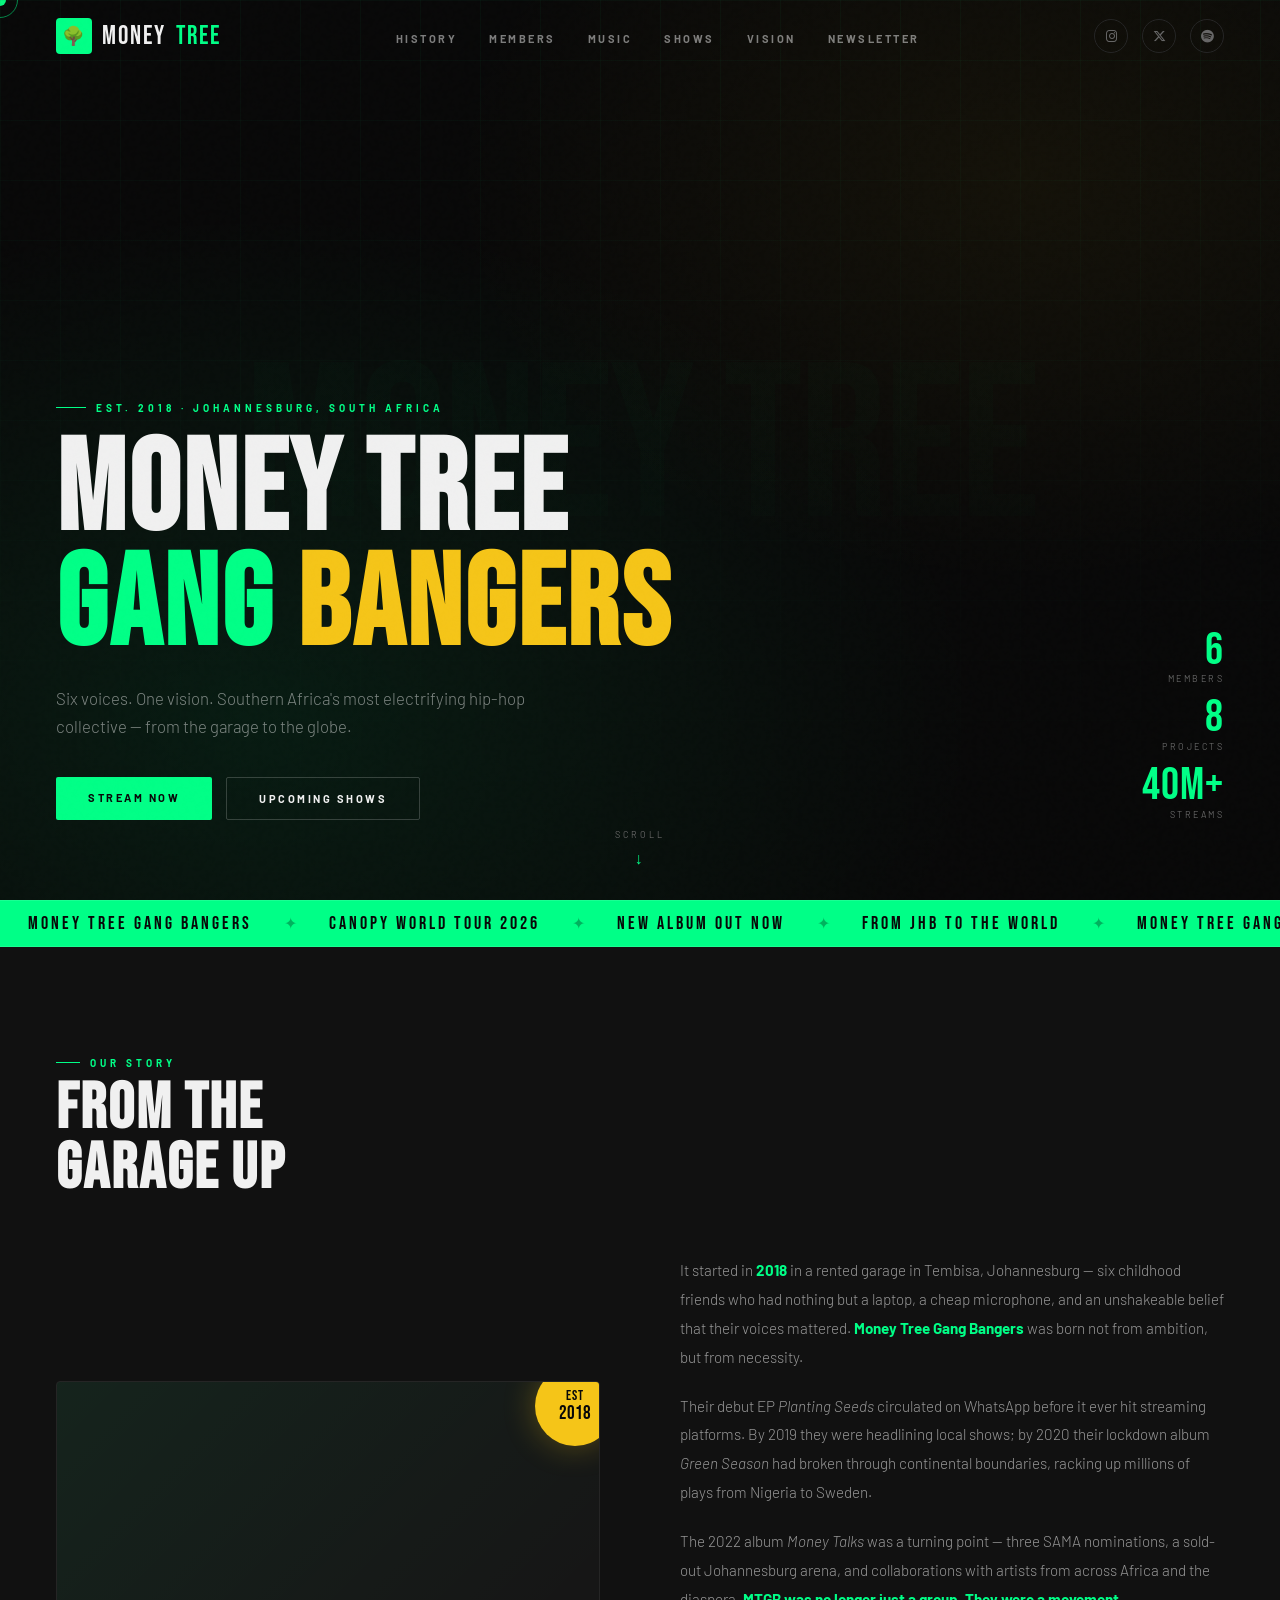
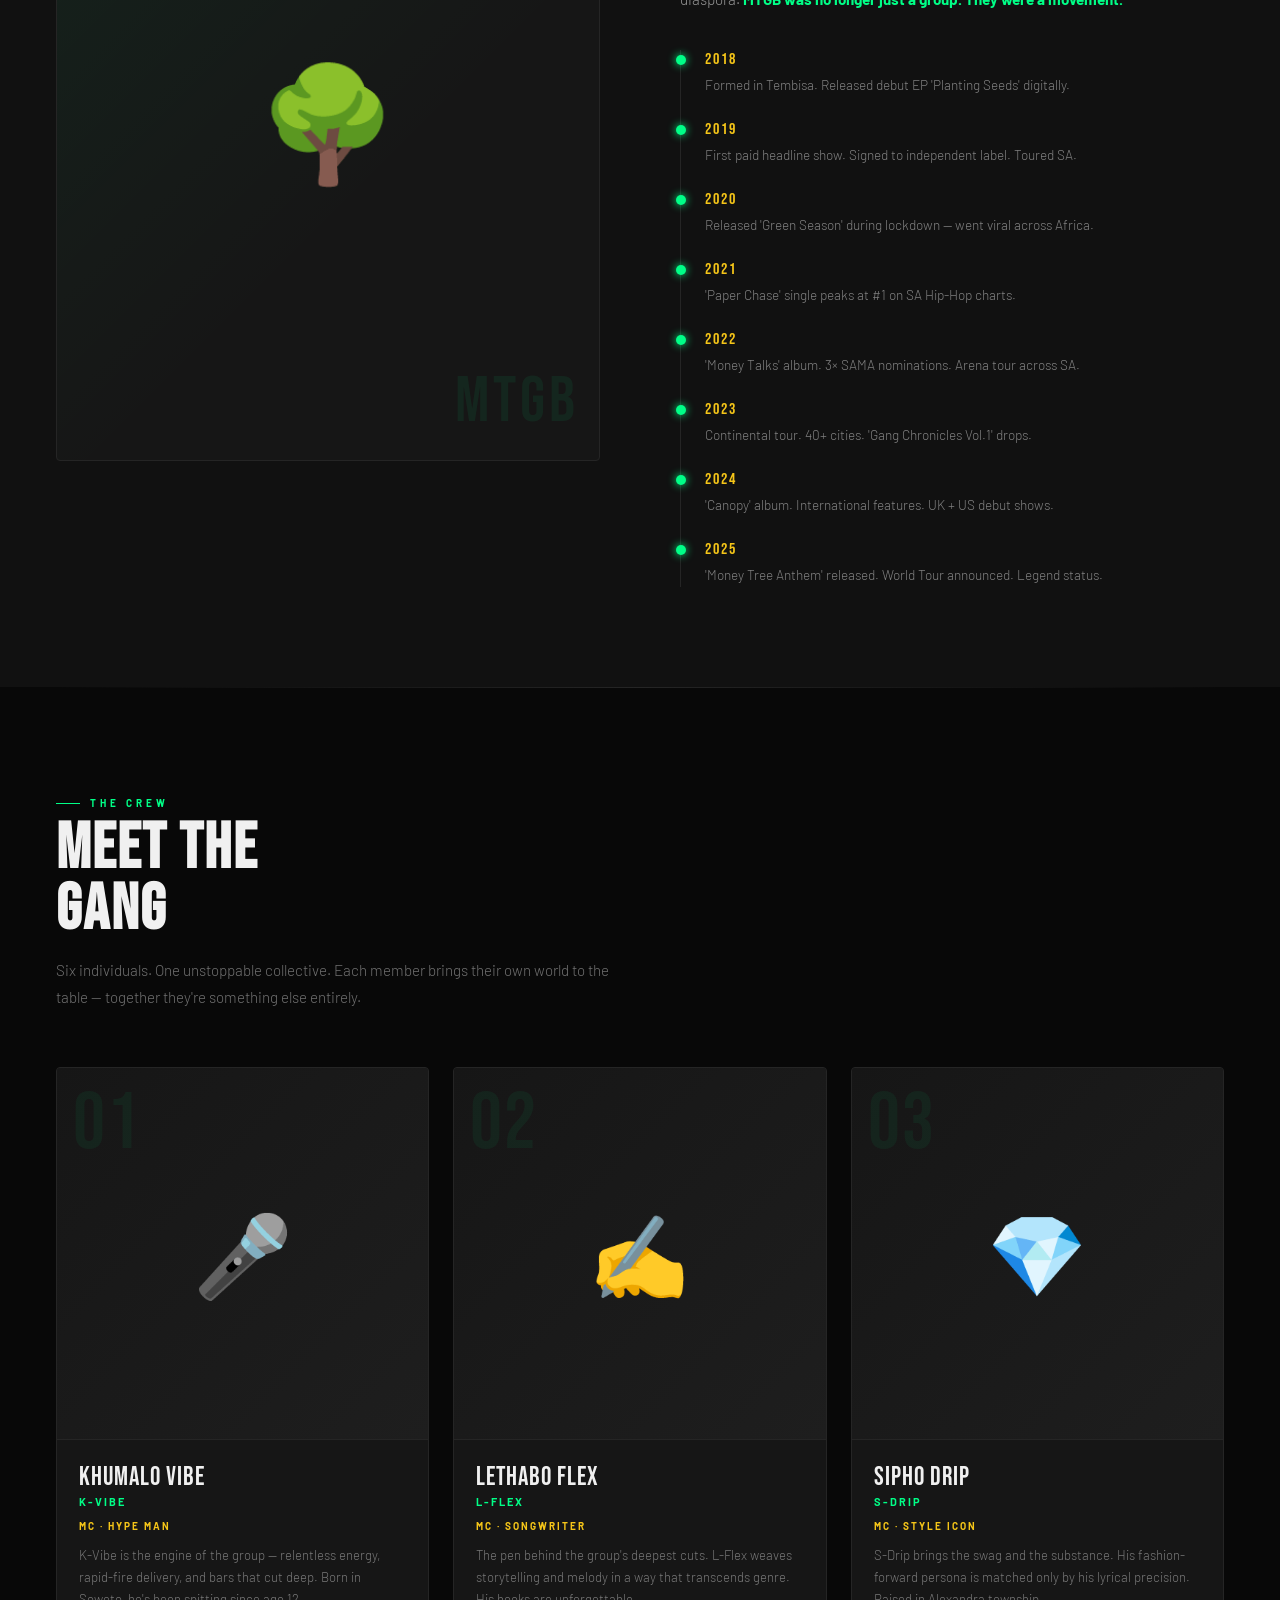
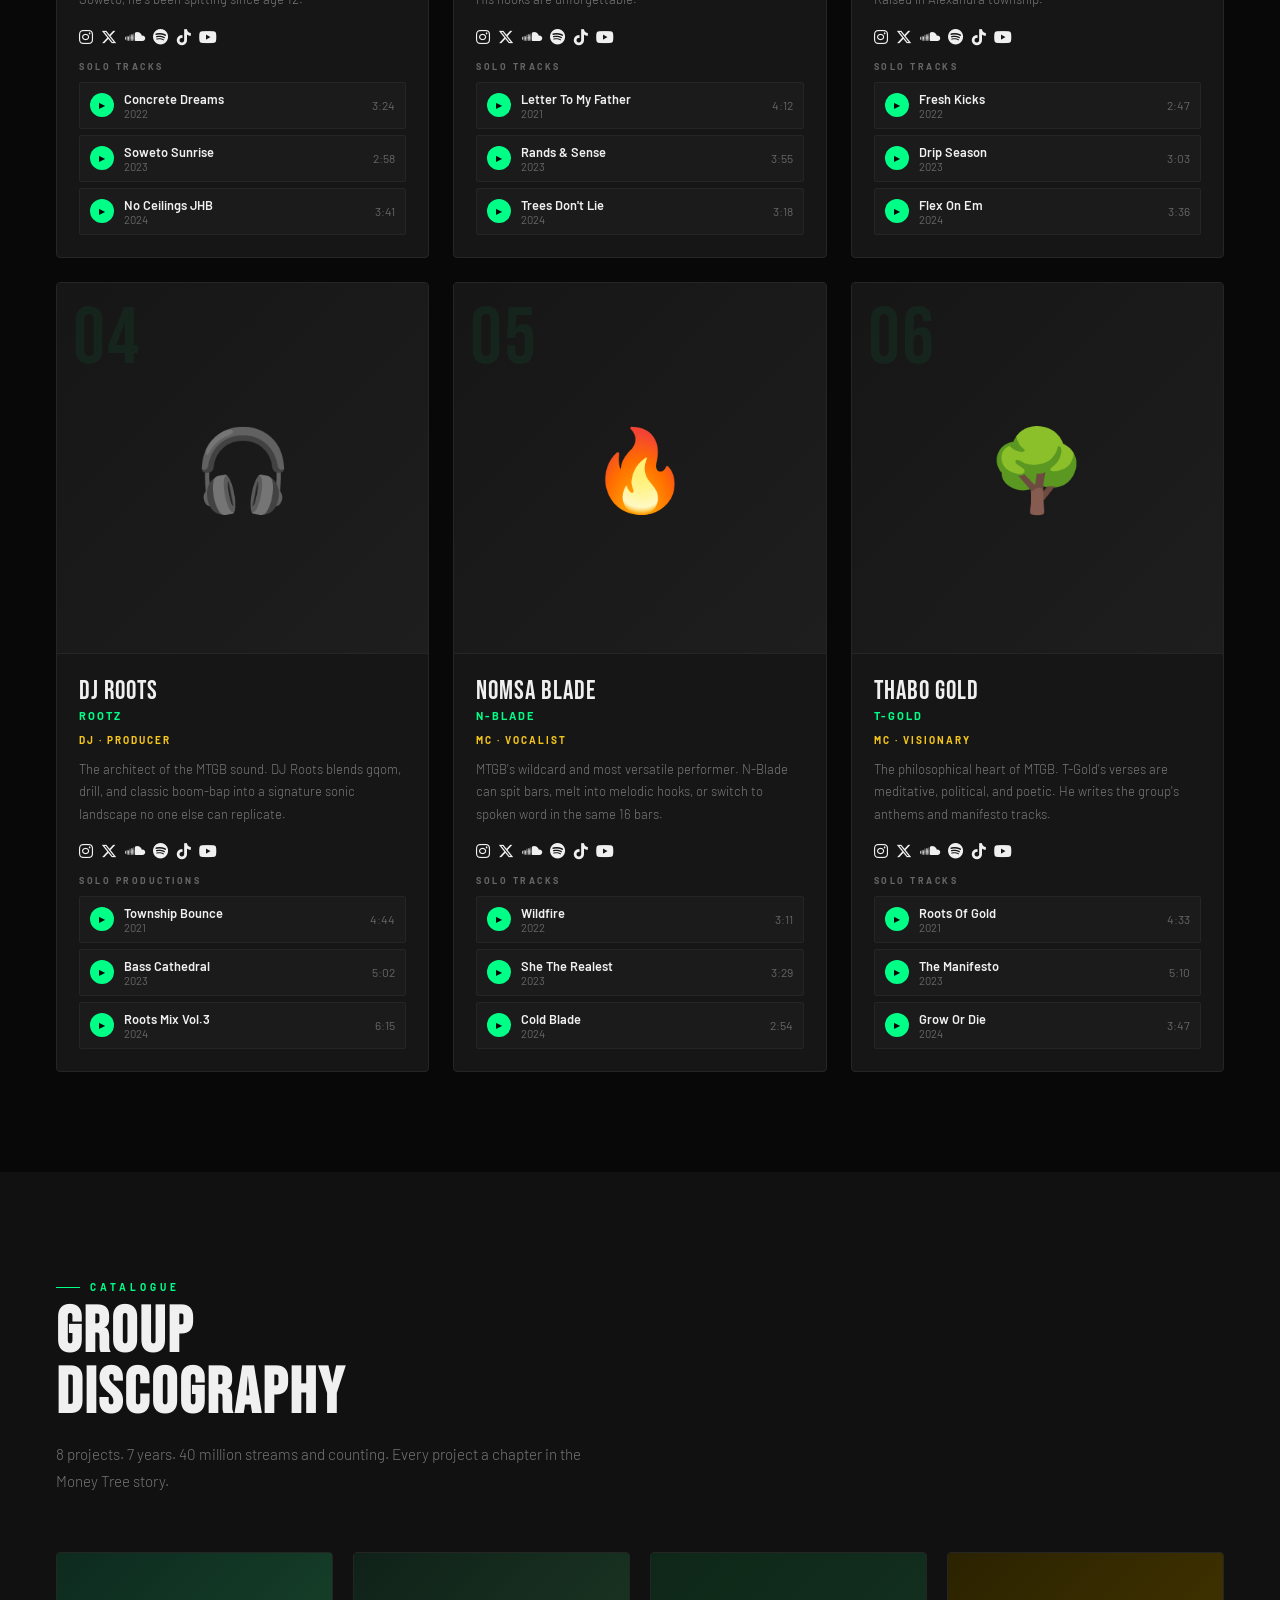
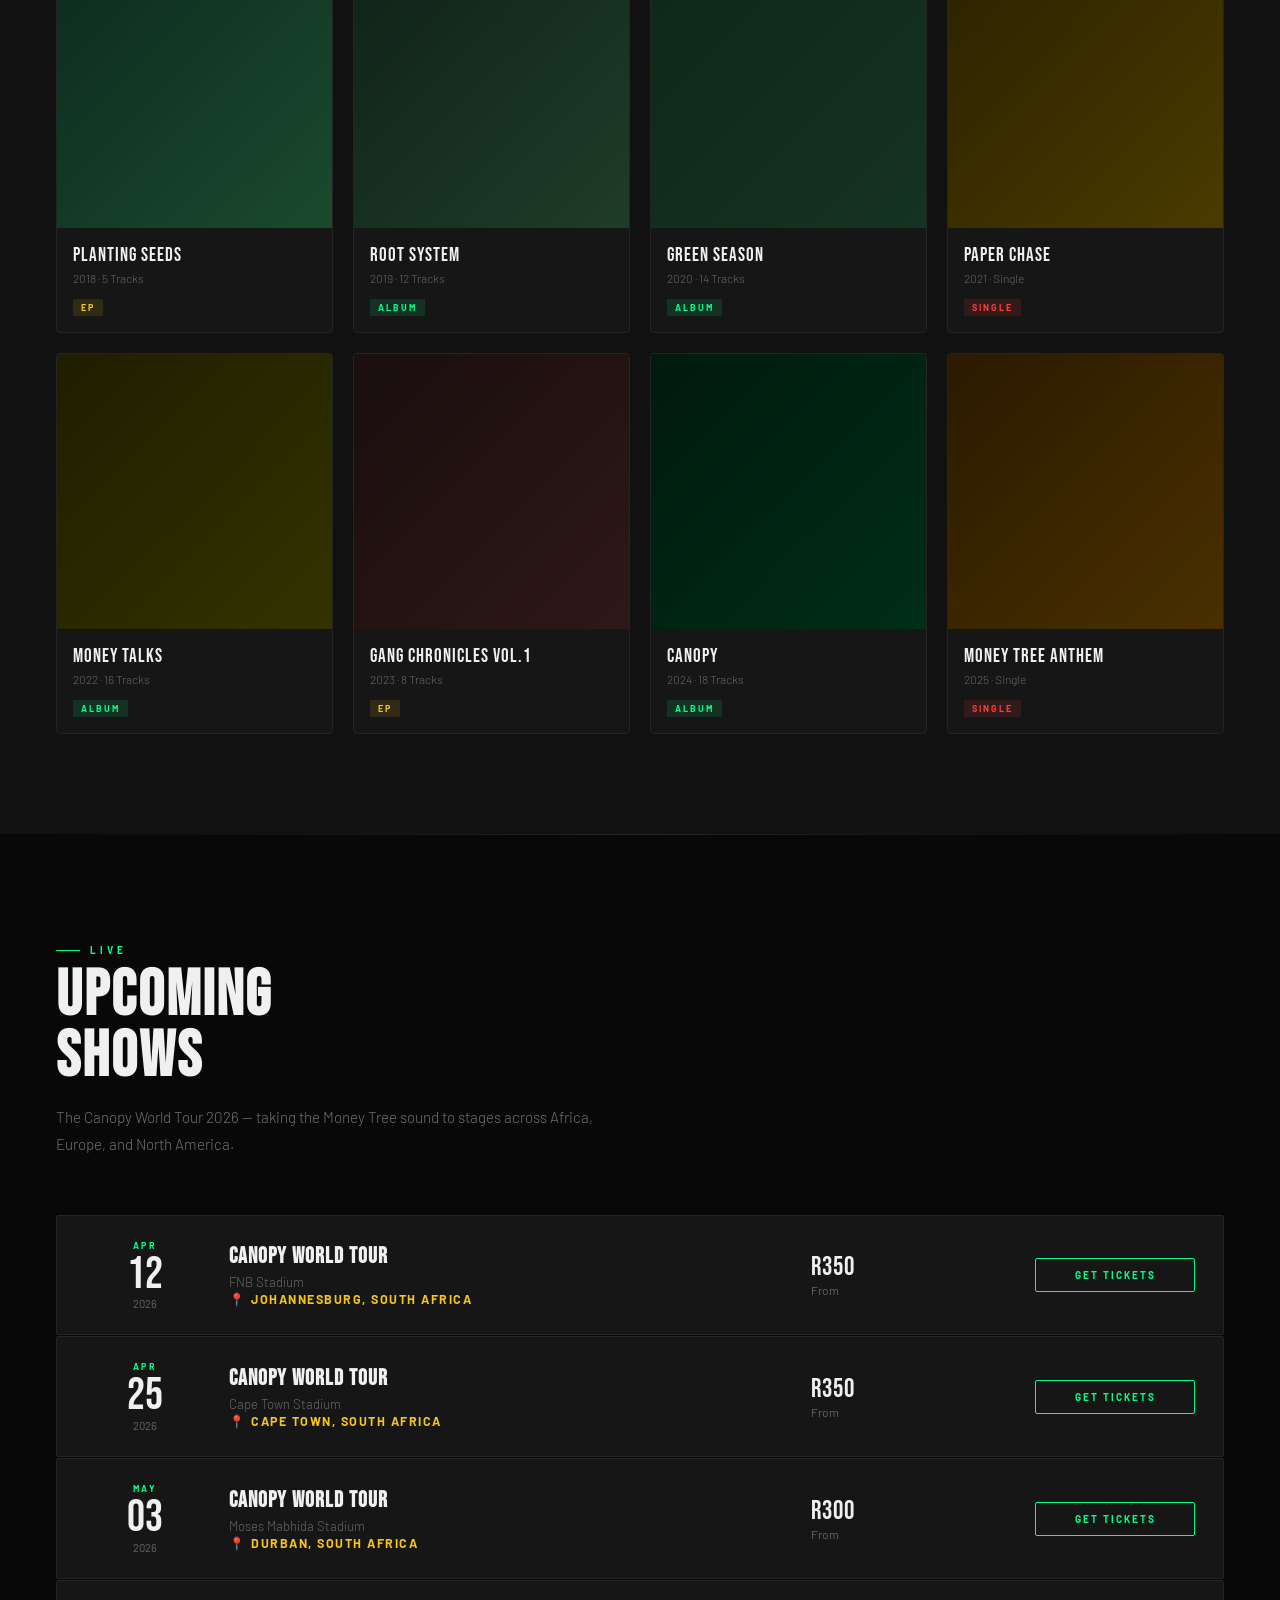
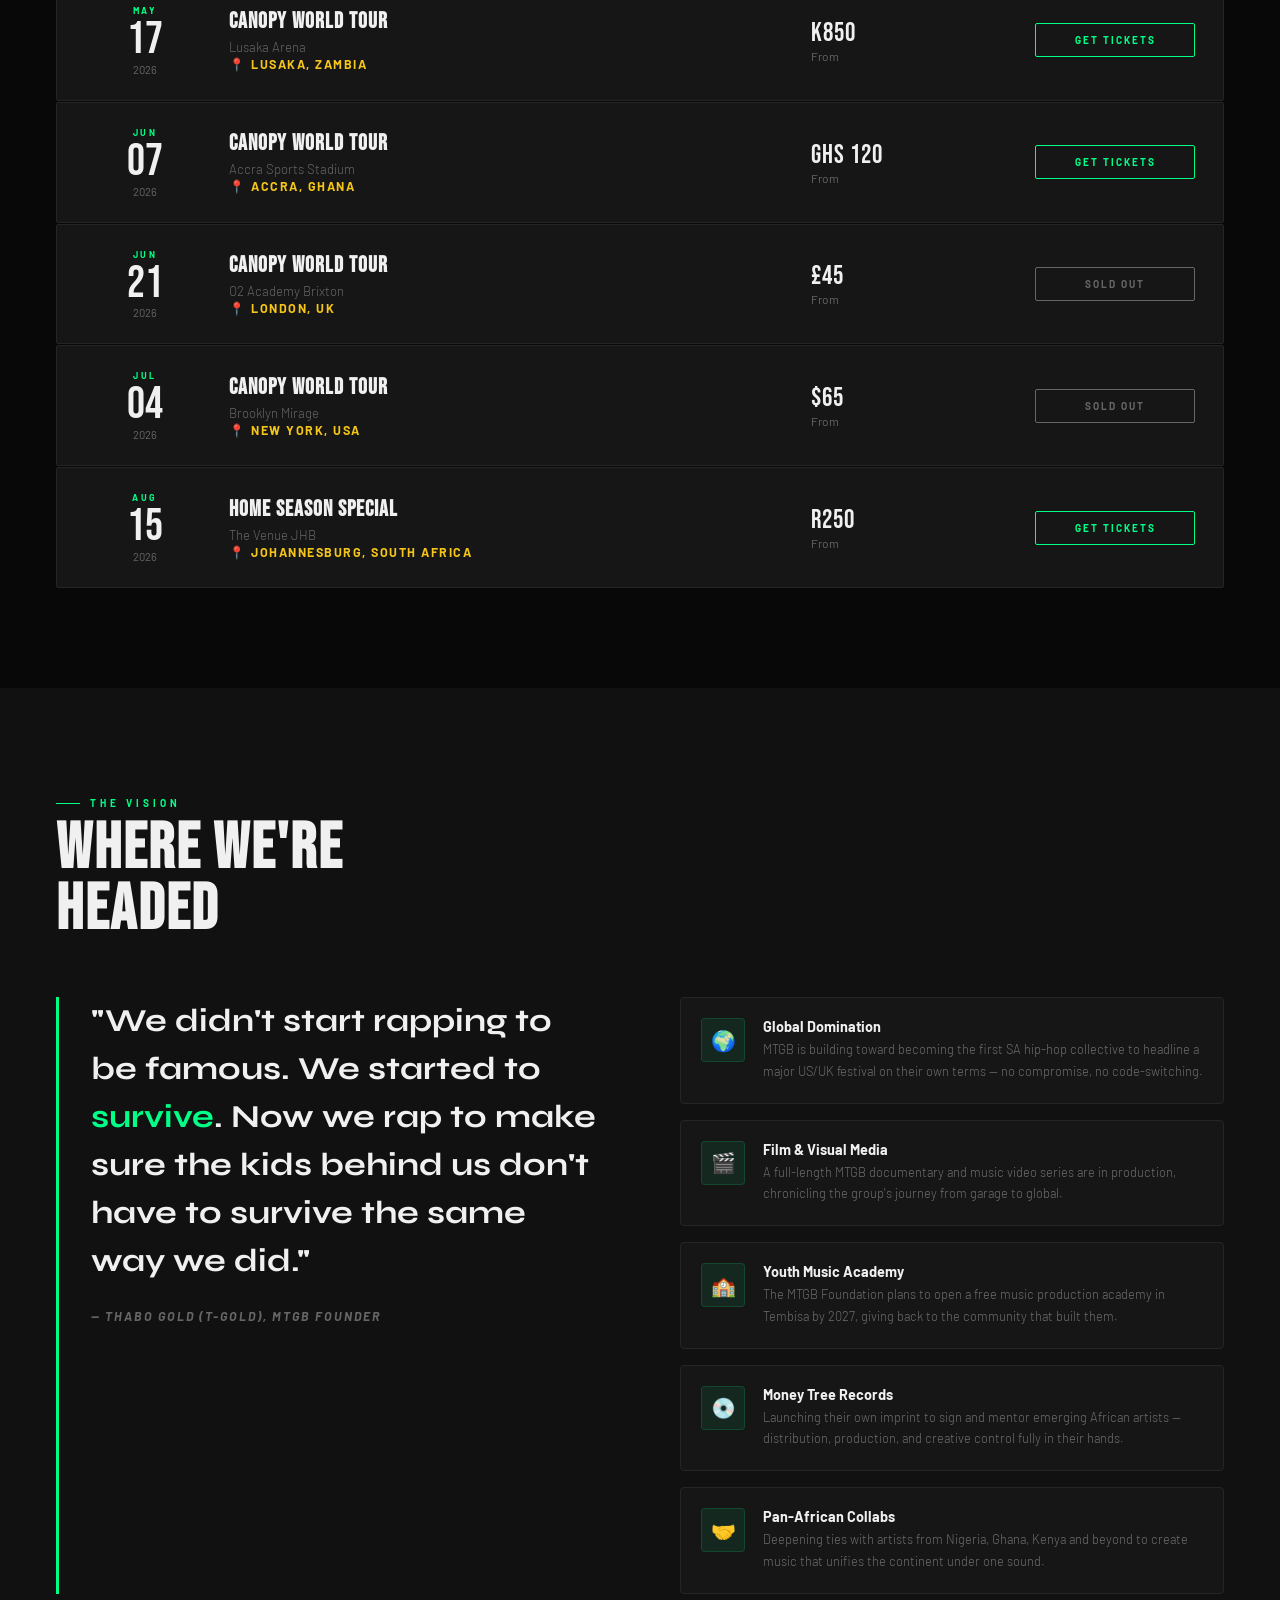
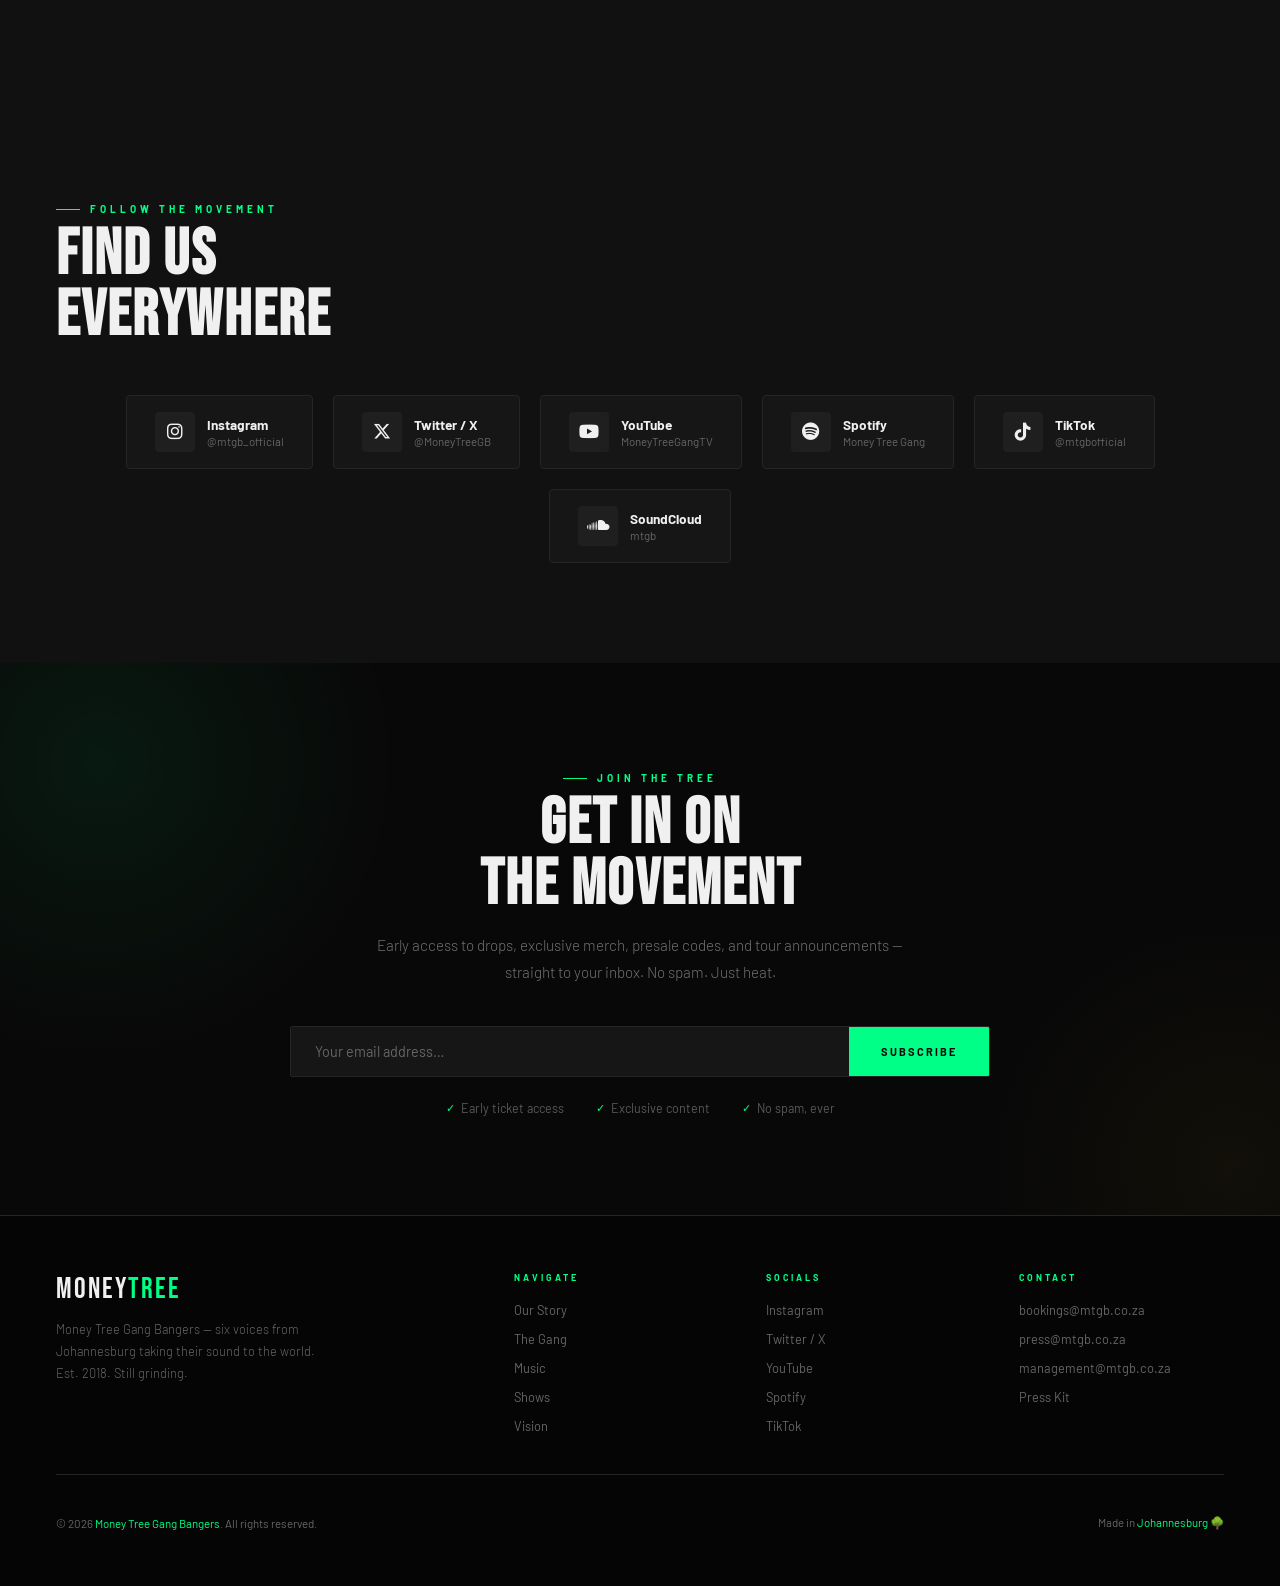
<file: index.html>
<!DOCTYPE html>
<html lang="en">
<head>
<meta charset="UTF-8">
<meta name="viewport" content="width=device-width, initial-scale=1.0">
<title>Money Tree Gang Bangers | Official Site</title>
<meta name="description" content="Money Tree Gang Bangers — Johannesburg's most electrifying hip-hop collective. Music, tours, history and more.">
<link rel="stylesheet" href="https://cdnjs.cloudflare.com/ajax/libs/font-awesome/6.5.0/css/all.min.css">  
<link rel="stylesheet" href="style.css">
</head>
<body>

<!-- CURSOR -->
<div class="cursor"></div>
<div class="cursor-ring"></div>

<!-- ══ NAVBAR ══════════════════════════════════════════════════════════ -->
<nav id="navbar">
  <a href="#hero" class="nav-logo">
    <div class="logo-icon">🌳</div>
    Money<span>Tree</span>
  </a>
  <ul class="nav-links">
    <li><a href="#history">History</a></li>
    <li><a href="#members">Members</a></li>
    <li><a href="#discography">Music</a></li>
    <li><a href="#concerts">Shows</a></li>
    <li><a href="#ambitions">Vision</a></li>
    <li><a href="#newsletter">Newsletter</a></li>
  </ul>
  <div class="nav-socials">
  <a href="#" title="Instagram"><i class="fab fa-instagram"></i></a>
<a href="#" title="Twitter"><i class="fab fa-x-twitter"></i></a>
<a href="#" title="Spotify"><i class="fab fa-spotify"></i></a> 
  </div>
</nav>

<!-- ══ HERO ═══════════════════════════════════════════════════════════ -->
<section id="hero">
  <div class="hero-grid-lines"></div>
  <div class="hero-bg-text">MONEY TREE</div>
  <div class="hero-bg"></div>

  <div class="hero-content">
    <div class="hero-tag">Est. 2018 · Johannesburg, South Africa</div>
    <h1 class="hero-title">
      Money Tree<br>
      <span class="green">Gang</span>
      <span class="gold">Bangers</span>
    </h1>
    <p class="hero-sub">Six voices. One vision. Southern Africa's most electrifying hip-hop collective — from the garage to the globe.</p>
    <div class="hero-btns">
      <a href="#discography" class="btn-primary">Stream Now</a>
      <a href="#concerts"    class="btn-secondary">Upcoming Shows</a>
    </div>
  </div>

  <div class="hero-stats">
    <div>
      <div class="stat-num">6</div>
      <div class="stat-lbl">Members</div>
    </div>
    <div>
      <div class="stat-num">8</div>
      <div class="stat-lbl">Projects</div>
    </div>
    <div>
      <div class="stat-num">40M+</div>
      <div class="stat-lbl">Streams</div>
    </div>
  </div>

  <div class="hero-scroll">Scroll</div>
</section>

<!-- TICKER -->
<div class="ticker-wrap">
  <div class="ticker-track">
    <span class="ticker-item">MONEY TREE GANG BANGERS</span><span class="ticker-dot">✦</span>
    <span class="ticker-item">CANOPY WORLD TOUR 2026</span><span class="ticker-dot">✦</span>
    <span class="ticker-item">NEW ALBUM OUT NOW</span><span class="ticker-dot">✦</span>
    <span class="ticker-item">FROM JHB TO THE WORLD</span><span class="ticker-dot">✦</span>
    <span class="ticker-item">MONEY TREE GANG BANGERS</span><span class="ticker-dot">✦</span>
    <span class="ticker-item">40 MILLION STREAMS</span><span class="ticker-dot">✦</span>
    <span class="ticker-item">SIGN THE NEWSLETTER</span><span class="ticker-dot">✦</span>
    <span class="ticker-item">MTGB FOREVER</span><span class="ticker-dot">✦</span>
  </div>
</div>

<!-- ══ HISTORY ═════════════════════════════════════════════════════════ -->
<section id="history">
  <div class="section-tag reveal">Our Story</div>
  <h2 class="section-title reveal">From the<br>Garage Up</h2>

  <div class="history-grid">
    <div class="history-visual reveal">
      <div class="history-frame">
        <span style="font-size:7rem; position:relative; z-index:1;">🌳</span>
        <div class="history-badge">
          <div>EST</div>
          <div style="font-size:1.2rem; letter-spacing:0;">2018</div>
        </div>
      </div>
    </div>

    <div class="history-text">
      <p>It started in <strong>2018</strong> in a rented garage in Tembisa, Johannesburg — six childhood friends who had nothing but a laptop, a cheap microphone, and an unshakeable belief that their voices mattered. <strong>Money Tree Gang Bangers</strong> was born not from ambition, but from necessity.</p>
      <p>Their debut EP <em>Planting Seeds</em> circulated on WhatsApp before it ever hit streaming platforms. By 2019 they were headlining local shows; by 2020 their lockdown album <em>Green Season</em> had broken through continental boundaries, racking up millions of plays from Nigeria to Sweden.</p>
      <p>The 2022 album <em>Money Talks</em> was a turning point — three SAMA nominations, a sold-out Johannesburg arena, and collaborations with artists from across Africa and the diaspora. <strong>MTGB was no longer just a group. They were a movement.</strong></p>

      <div class="timeline reveal">
        <div class="tl-item">
          <div class="tl-year">2018</div>
          <div class="tl-text">Formed in Tembisa. Released debut EP 'Planting Seeds' digitally.</div>
        </div>
        <div class="tl-item">
          <div class="tl-year">2019</div>
          <div class="tl-text">First paid headline show. Signed to independent label. Toured SA.</div>
        </div>
        <div class="tl-item">
          <div class="tl-year">2020</div>
          <div class="tl-text">Released 'Green Season' during lockdown — went viral across Africa.</div>
        </div>
        <div class="tl-item">
          <div class="tl-year">2021</div>
          <div class="tl-text">'Paper Chase' single peaks at #1 on SA Hip-Hop charts.</div>
        </div>
        <div class="tl-item">
          <div class="tl-year">2022</div>
          <div class="tl-text">'Money Talks' album. 3× SAMA nominations. Arena tour across SA.</div>
        </div>
        <div class="tl-item">
          <div class="tl-year">2023</div>
          <div class="tl-text">Continental tour. 40+ cities. 'Gang Chronicles Vol.1' drops.</div>
        </div>
        <div class="tl-item">
          <div class="tl-year">2024</div>
          <div class="tl-text">'Canopy' album. International features. UK + US debut shows.</div>
        </div>
        <div class="tl-item">
          <div class="tl-year">2025</div>
          <div class="tl-text">'Money Tree Anthem' released. World Tour announced. Legend status.</div>
        </div>
      </div>
    </div>
  </div>
</section>

<div class="divider"></div>

<!-- ══ MEMBERS ════════════════════════════════════════════════════════ -->
<section id="members">
  <div class="section-tag reveal">The Crew</div>
  <h2 class="section-title reveal">Meet The<br>Gang</h2>
  <p class="section-sub reveal">Six individuals. One unstoppable collective. Each member brings their own world to the table — together they're something else entirely.</p>

  <div class="members-grid">

    <!-- K-Vibe -->
    <div class="member-card reveal">
      <div class="member-avatar">
        <span class="member-number">01</span>
        <span class="member-emoji">🎤</span>
      </div>
      <div class="member-info">
        <div class="member-name">Khumalo Vibe</div>
        <div class="member-alias">K-Vibe</div>
        <div class="member-role">MC · Hype Man</div>
        <p class="member-bio">K-Vibe is the engine of the group — relentless energy, rapid-fire delivery, and bars that cut deep. Born in Soweto, he's been spitting since age 12.</p>
        <div class="member-socials">
         <i class="fab fa-instagram"></i>
<i class="fab fa-x-twitter"></i>
<i class="fab fa-soundcloud"></i>
<i class="fab fa-spotify"></i>
<i class="fab fa-tiktok"></i>
<i class="fab fa-youtube"></i>
        </div>
        <div class="member-discog-title">Solo Tracks</div>
        <div class="member-tracks">
          <div class="track-item">
            <div class="track-play">▶</div>
            <div class="track-info">
              <div class="track-name">Concrete Dreams</div>
              <div class="track-year">2022</div>
            </div>
            <div class="track-dur">3:24</div>
          </div>
          <div class="track-item">
            <div class="track-play">▶</div>
            <div class="track-info">
              <div class="track-name">Soweto Sunrise</div>
              <div class="track-year">2023</div>
            </div>
            <div class="track-dur">2:58</div>
          </div>
          <div class="track-item">
            <div class="track-play">▶</div>
            <div class="track-info">
              <div class="track-name">No Ceilings JHB</div>
              <div class="track-year">2024</div>
            </div>
            <div class="track-dur">3:41</div>
          </div>
        </div>
      </div>
    </div>

    <!-- L-Flex -->
    <div class="member-card reveal">
      <div class="member-avatar">
        <span class="member-number">02</span>
        <span class="member-emoji">✍️</span>
      </div>
      <div class="member-info">
        <div class="member-name">Lethabo Flex</div>
        <div class="member-alias">L-Flex</div>
        <div class="member-role">MC · Songwriter</div>
        <p class="member-bio">The pen behind the group's deepest cuts. L-Flex weaves storytelling and melody in a way that transcends genre. His hooks are unforgettable.</p>
        <div class="member-socials">
          <i class="fab fa-instagram"></i>
<i class="fab fa-x-twitter"></i>
<i class="fab fa-soundcloud"></i>
<i class="fab fa-spotify"></i>
<i class="fab fa-tiktok"></i>
<i class="fab fa-youtube"></i>
        </div>
        <div class="member-discog-title">Solo Tracks</div>
        <div class="member-tracks">
          <div class="track-item">
            <div class="track-play">▶</div>
            <div class="track-info">
              <div class="track-name">Letter To My Father</div>
              <div class="track-year">2021</div>
            </div>
            <div class="track-dur">4:12</div>
          </div>
          <div class="track-item">
            <div class="track-play">▶</div>
            <div class="track-info">
              <div class="track-name">Rands & Sense</div>
              <div class="track-year">2023</div>
            </div>
            <div class="track-dur">3:55</div>
          </div>
          <div class="track-item">
            <div class="track-play">▶</div>
            <div class="track-info">
              <div class="track-name">Trees Don't Lie</div>
              <div class="track-year">2024</div>
            </div>
            <div class="track-dur">3:18</div>
          </div>
        </div>
      </div>
    </div>

    <!-- S-Drip -->
    <div class="member-card reveal">
      <div class="member-avatar">
        <span class="member-number">03</span>
        <span class="member-emoji">💎</span>
      </div>
      <div class="member-info">
        <div class="member-name">Sipho Drip</div>
        <div class="member-alias">S-Drip</div>
        <div class="member-role">MC · Style Icon</div>
        <p class="member-bio">S-Drip brings the swag and the substance. His fashion-forward persona is matched only by his lyrical precision. Raised in Alexandra township.</p>
        <div class="member-socials">
         <i class="fab fa-instagram"></i>
<i class="fab fa-x-twitter"></i>
<i class="fab fa-soundcloud"></i>
<i class="fab fa-spotify"></i>
<i class="fab fa-tiktok"></i>
<i class="fab fa-youtube"></i>
        </div>
        <div class="member-discog-title">Solo Tracks</div>
        <div class="member-tracks">
          <div class="track-item">
            <div class="track-play">▶</div>
            <div class="track-info">
              <div class="track-name">Fresh Kicks</div>
              <div class="track-year">2022</div>
            </div>
            <div class="track-dur">2:47</div>
          </div>
          <div class="track-item">
            <div class="track-play">▶</div>
            <div class="track-info">
              <div class="track-name">Drip Season</div>
              <div class="track-year">2023</div>
            </div>
            <div class="track-dur">3:03</div>
          </div>
          <div class="track-item">
            <div class="track-play">▶</div>
            <div class="track-info">
              <div class="track-name">Flex On Em</div>
              <div class="track-year">2024</div>
            </div>
            <div class="track-dur">3:36</div>
          </div>
        </div>
      </div>
    </div>

    <!-- DJ Roots -->
    <div class="member-card reveal">
      <div class="member-avatar">
        <span class="member-number">04</span>
        <span class="member-emoji">🎧</span>
      </div>
      <div class="member-info">
        <div class="member-name">DJ Roots</div>
        <div class="member-alias">Rootz</div>
        <div class="member-role">DJ · Producer</div>
        <p class="member-bio">The architect of the MTGB sound. DJ Roots blends gqom, drill, and classic boom-bap into a signature sonic landscape no one else can replicate.</p>
        <div class="member-socials">
         <i class="fab fa-instagram"></i>
<i class="fab fa-x-twitter"></i>
<i class="fab fa-soundcloud"></i>
<i class="fab fa-spotify"></i>
<i class="fab fa-tiktok"></i>
<i class="fab fa-youtube"></i>
        </div>
        <div class="member-discog-title">Solo Productions</div>
        <div class="member-tracks">
          <div class="track-item">
            <div class="track-play">▶</div>
            <div class="track-info">
              <div class="track-name">Township Bounce</div>
              <div class="track-year">2021</div>
            </div>
            <div class="track-dur">4:44</div>
          </div>
          <div class="track-item">
            <div class="track-play">▶</div>
            <div class="track-info">
              <div class="track-name">Bass Cathedral</div>
              <div class="track-year">2023</div>
            </div>
            <div class="track-dur">5:02</div>
          </div>
          <div class="track-item">
            <div class="track-play">▶</div>
            <div class="track-info">
              <div class="track-name">Roots Mix Vol.3</div>
              <div class="track-year">2024</div>
            </div>
            <div class="track-dur">6:15</div>
          </div>
        </div>
      </div>
    </div>

    <!-- N-Blade -->
    <div class="member-card reveal">
      <div class="member-avatar">
        <span class="member-number">05</span>
        <span class="member-emoji">🔥</span>
      </div>
      <div class="member-info">
        <div class="member-name">Nomsa Blade</div>
        <div class="member-alias">N-Blade</div>
        <div class="member-role">MC · Vocalist</div>
        <p class="member-bio">MTGB's wildcard and most versatile performer. N-Blade can spit bars, melt into melodic hooks, or switch to spoken word in the same 16 bars.</p>
        <div class="member-socials">
          <i class="fab fa-instagram"></i>
<i class="fab fa-x-twitter"></i>
<i class="fab fa-soundcloud"></i>
<i class="fab fa-spotify"></i>
<i class="fab fa-tiktok"></i>
<i class="fab fa-youtube"></i>
        </div>
        <div class="member-discog-title">Solo Tracks</div>
        <div class="member-tracks">
          <div class="track-item">
            <div class="track-play">▶</div>
            <div class="track-info">
              <div class="track-name">Wildfire</div>
              <div class="track-year">2022</div>
            </div>
            <div class="track-dur">3:11</div>
          </div>
          <div class="track-item">
            <div class="track-play">▶</div>
            <div class="track-info">
              <div class="track-name">She The Realest</div>
              <div class="track-year">2023</div>
            </div>
            <div class="track-dur">3:29</div>
          </div>
          <div class="track-item">
            <div class="track-play">▶</div>
            <div class="track-info">
              <div class="track-name">Cold Blade</div>
              <div class="track-year">2024</div>
            </div>
            <div class="track-dur">2:54</div>
          </div>
        </div>
      </div>
    </div>

    <!-- T-Gold -->
    <div class="member-card reveal">
      <div class="member-avatar">
        <span class="member-number">06</span>
        <span class="member-emoji">🌳</span>
      </div>
      <div class="member-info">
        <div class="member-name">Thabo Gold</div>
        <div class="member-alias">T-Gold</div>
        <div class="member-role">MC · Visionary</div>
        <p class="member-bio">The philosophical heart of MTGB. T-Gold's verses are meditative, political, and poetic. He writes the group's anthems and manifesto tracks.</p>
        <div class="member-socials">
         <i class="fab fa-instagram"></i>
<i class="fab fa-x-twitter"></i>
<i class="fab fa-soundcloud"></i>
<i class="fab fa-spotify"></i>
<i class="fab fa-tiktok"></i>
<i class="fab fa-youtube"></i>
        </div>
        <div class="member-discog-title">Solo Tracks</div>
        <div class="member-tracks">
          <div class="track-item">
            <div class="track-play">▶</div>
            <div class="track-info">
              <div class="track-name">Roots Of Gold</div>
              <div class="track-year">2021</div>
            </div>
            <div class="track-dur">4:33</div>
          </div>
          <div class="track-item">
            <div class="track-play">▶</div>
            <div class="track-info">
              <div class="track-name">The Manifesto</div>
              <div class="track-year">2023</div>
            </div>
            <div class="track-dur">5:10</div>
          </div>
          <div class="track-item">
            <div class="track-play">▶</div>
            <div class="track-info">
              <div class="track-name">Grow Or Die</div>
              <div class="track-year">2024</div>
            </div>
            <div class="track-dur">3:47</div>
          </div>
        </div>
      </div>
    </div>

  </div>
</section>

<!-- ══ DISCOGRAPHY ═════════════════════════════════════════════════════ -->
<section id="discography">
  <div class="section-tag reveal">Catalogue</div>
  <h2 class="section-title reveal">Group<br>Discography</h2>
  <p class="section-sub reveal">8 projects. 7 years. 40 million streams and counting. Every project a chapter in the Money Tree story.</p>

  <div class="disco-grid">

    <div class="album-card reveal">
      <div class="album-art" style="background: linear-gradient(135deg, #0d2b1f, #1a4a2e);">
        <span>🌱</span>
        <div class="album-overlay">▶️</div>
      </div>
      <div class="album-info">
        <div class="album-title">Planting Seeds</div>
        <div class="album-meta">2018 · 5 Tracks</div>
        <span class="album-type ep">EP</span>
      </div>
    </div>

    <div class="album-card reveal">
      <div class="album-art" style="background: linear-gradient(135deg, #102218, #1e3d28);">
        <span>🌿</span>
        <div class="album-overlay">▶️</div>
      </div>
      <div class="album-info">
        <div class="album-title">Root System</div>
        <div class="album-meta">2019 · 12 Tracks</div>
        <span class="album-type album">Album</span>
      </div>
    </div>

    <div class="album-card reveal">
      <div class="album-art" style="background: linear-gradient(135deg, #0e2718, #153322);">
        <span>🍃</span>
        <div class="album-overlay">▶️</div>
      </div>
      <div class="album-info">
        <div class="album-title">Green Season</div>
        <div class="album-meta">2020 · 14 Tracks</div>
        <span class="album-type album">Album</span>
      </div>
    </div>

    <div class="album-card reveal">
      <div class="album-art" style="background: linear-gradient(135deg, #2b2200, #4a3b00);">
        <span>💵</span>
        <div class="album-overlay">▶️</div>
      </div>
      <div class="album-info">
        <div class="album-title">Paper Chase</div>
        <div class="album-meta">2021 · Single</div>
        <span class="album-type single">Single</span>
      </div>
    </div>

    <div class="album-card reveal">
      <div class="album-art" style="background: linear-gradient(135deg, #1e1e00, #333300);">
        <span>💰</span>
        <div class="album-overlay">▶️</div>
      </div>
      <div class="album-info">
        <div class="album-title">Money Talks</div>
        <div class="album-meta">2022 · 16 Tracks</div>
        <span class="album-type album">Album</span>
      </div>
    </div>

    <div class="album-card reveal">
      <div class="album-art" style="background: linear-gradient(135deg, #1a0e0e, #2e1818);">
        <span>📖</span>
        <div class="album-overlay">▶️</div>
      </div>
      <div class="album-info">
        <div class="album-title">Gang Chronicles Vol.1</div>
        <div class="album-meta">2023 · 8 Tracks</div>
        <span class="album-type ep">EP</span>
      </div>
    </div>

    <div class="album-card reveal">
      <div class="album-art" style="background: linear-gradient(135deg, #001a0d, #002e18);">
        <span>🌳</span>
        <div class="album-overlay">▶️</div>
      </div>
      <div class="album-info">
        <div class="album-title">Canopy</div>
        <div class="album-meta">2024 · 18 Tracks</div>
        <span class="album-type album">Album</span>
      </div>
    </div>

    <div class="album-card reveal">
      <div class="album-art" style="background: linear-gradient(135deg, #2b1a00, #4a3000);">
        <span>🏆</span>
        <div class="album-overlay">▶️</div>
      </div>
      <div class="album-info">
        <div class="album-title">Money Tree Anthem</div>
        <div class="album-meta">2025 · Single</div>
        <span class="album-type single">Single</span>
      </div>
    </div>

  </div>
</section>

<div class="divider"></div>

<!-- ══ CONCERTS ════════════════════════════════════════════════════════ -->
<section id="concerts">
  <div class="section-tag reveal">Live</div>
  <h2 class="section-title reveal">Upcoming<br>Shows</h2>
  <p class="section-sub reveal">The Canopy World Tour 2026 — taking the Money Tree sound to stages across Africa, Europe, and North America.</p>

  <div class="concerts-list">

    <div class="concert-row reveal">
      <div class="concert-date-block">
        <div class="concert-month">APR</div>
        <div class="concert-day">12</div>
        <div class="concert-year">2026</div>
      </div>
      <div class="concert-info">
        <h3>Canopy World Tour</h3>
        <div class="concert-venue">FNB Stadium</div>
        <div class="concert-city">📍 Johannesburg, South Africa</div>
      </div>
      <div class="concert-price">R350 <span>From</span></div>
      <a href="#" class="concert-btn">Get Tickets</a>
    </div>

    <div class="concert-row reveal">
      <div class="concert-date-block">
        <div class="concert-month">APR</div>
        <div class="concert-day">25</div>
        <div class="concert-year">2026</div>
      </div>
      <div class="concert-info">
        <h3>Canopy World Tour</h3>
        <div class="concert-venue">Cape Town Stadium</div>
        <div class="concert-city">📍 Cape Town, South Africa</div>
      </div>
      <div class="concert-price">R350 <span>From</span></div>
      <a href="#" class="concert-btn">Get Tickets</a>
    </div>

    <div class="concert-row reveal">
      <div class="concert-date-block">
        <div class="concert-month">MAY</div>
        <div class="concert-day">03</div>
        <div class="concert-year">2026</div>
      </div>
      <div class="concert-info">
        <h3>Canopy World Tour</h3>
        <div class="concert-venue">Moses Mabhida Stadium</div>
        <div class="concert-city">📍 Durban, South Africa</div>
      </div>
      <div class="concert-price">R300 <span>From</span></div>
      <a href="#" class="concert-btn">Get Tickets</a>
    </div>

    <div class="concert-row reveal">
      <div class="concert-date-block">
        <div class="concert-month">MAY</div>
        <div class="concert-day">17</div>
        <div class="concert-year">2026</div>
      </div>
      <div class="concert-info">
        <h3>Canopy World Tour</h3>
        <div class="concert-venue">Lusaka Arena</div>
        <div class="concert-city">📍 Lusaka, Zambia</div>
      </div>
      <div class="concert-price">K850 <span>From</span></div>
      <a href="#" class="concert-btn">Get Tickets</a>
    </div>

    <div class="concert-row reveal">
      <div class="concert-date-block">
        <div class="concert-month">JUN</div>
        <div class="concert-day">07</div>
        <div class="concert-year">2026</div>
      </div>
      <div class="concert-info">
        <h3>Canopy World Tour</h3>
        <div class="concert-venue">Accra Sports Stadium</div>
        <div class="concert-city">📍 Accra, Ghana</div>
      </div>
      <div class="concert-price">GHS 120 <span>From</span></div>
      <a href="#" class="concert-btn">Get Tickets</a>
    </div>

    <div class="concert-row reveal">
      <div class="concert-date-block">
        <div class="concert-month">JUN</div>
        <div class="concert-day">21</div>
        <div class="concert-year">2026</div>
      </div>
      <div class="concert-info">
        <h3>Canopy World Tour</h3>
        <div class="concert-venue">O2 Academy Brixton</div>
        <div class="concert-city">📍 London, UK</div>
      </div>
      <div class="concert-price">£45 <span>From</span></div>
      <a href="#" class="concert-btn sold">Sold Out</a>
    </div>

    <div class="concert-row reveal">
      <div class="concert-date-block">
        <div class="concert-month">JUL</div>
        <div class="concert-day">04</div>
        <div class="concert-year">2026</div>
      </div>
      <div class="concert-info">
        <h3>Canopy World Tour</h3>
        <div class="concert-venue">Brooklyn Mirage</div>
        <div class="concert-city">📍 New York, USA</div>
      </div>
      <div class="concert-price">$65 <span>From</span></div>
      <a href="#" class="concert-btn sold">Sold Out</a>
    </div>

    <div class="concert-row reveal">
      <div class="concert-date-block">
        <div class="concert-month">AUG</div>
        <div class="concert-day">15</div>
        <div class="concert-year">2026</div>
      </div>
      <div class="concert-info">
        <h3>Home Season Special</h3>
        <div class="concert-venue">The Venue JHB</div>
        <div class="concert-city">📍 Johannesburg, South Africa</div>
      </div>
      <div class="concert-price">R250 <span>From</span></div>
      <a href="#" class="concert-btn">Get Tickets</a>
    </div>

  </div>
</section>

<!-- ══ AMBITIONS ════════════════════════════════════════════════════════ -->
<section id="ambitions">
  <div class="section-tag reveal">The Vision</div>
  <h2 class="section-title reveal">Where We're<br>Headed</h2>

  <div class="ambitions-wrap">
    <div class="ambitions-quote reveal">
      <blockquote>
        "We didn't start rapping to be famous. We started to <em>survive</em>. Now we rap to make sure the kids behind us don't have to survive the same way we did."
      </blockquote>
      <cite>— Thabo Gold (T-Gold), MTGB Founder</cite>
    </div>

    <div class="ambitions-list">
      <div class="amb-item reveal">
        <div class="amb-icon">🌍</div>
        <div class="amb-text">
          <h4>Global Domination</h4>
          <p>MTGB is building toward becoming the first SA hip-hop collective to headline a major US/UK festival on their own terms — no compromise, no code-switching.</p>
        </div>
      </div>
      <div class="amb-item reveal">
        <div class="amb-icon">🎬</div>
        <div class="amb-text">
          <h4>Film & Visual Media</h4>
          <p>A full-length MTGB documentary and music video series are in production, chronicling the group's journey from garage to global.</p>
        </div>
      </div>
      <div class="amb-item reveal">
        <div class="amb-icon">🏫</div>
        <div class="amb-text">
          <h4>Youth Music Academy</h4>
          <p>The MTGB Foundation plans to open a free music production academy in Tembisa by 2027, giving back to the community that built them.</p>
        </div>
      </div>
      <div class="amb-item reveal">
        <div class="amb-icon">💿</div>
        <div class="amb-text">
          <h4>Money Tree Records</h4>
          <p>Launching their own imprint to sign and mentor emerging African artists — distribution, production, and creative control fully in their hands.</p>
        </div>
      </div>
      <div class="amb-item reveal">
        <div class="amb-icon">🤝</div>
        <div class="amb-text">
          <h4>Pan-African Collabs</h4>
          <p>Deepening ties with artists from Nigeria, Ghana, Kenya and beyond to create music that unifies the continent under one sound.</p>
        </div>
      </div>
    </div>
  </div>
</section>

<!-- ══ SOCIAL BANNER ════════════════════════════════════════════════════ -->
<section id="social-banner">
  <div class="section-tag reveal">Follow The Movement</div>
  <h2 class="section-title reveal">Find Us<br>Everywhere</h2>
  <div class="social-links">
  <a href="#" class="social-link reveal">
    <div class="sl-icon"><i class="fab fa-instagram"></i></div>
    <div>
      <div class="sl-name">Instagram</div>
      <div class="sl-handle">@mtgb_official</div>
    </div>
  </a>

  <a href="#" class="social-link reveal">
    <div class="sl-icon"><i class="fab fa-x-twitter"></i></div>
    <div>
      <div class="sl-name">Twitter / X</div>
      <div class="sl-handle">@MoneyTreeGB</div>
    </div>
  </a>

  <a href="#" class="social-link reveal">
    <div class="sl-icon"><i class="fab fa-youtube"></i></div>
    <div>
      <div class="sl-name">YouTube</div>
      <div class="sl-handle">MoneyTreeGangTV</div>
    </div>
  </a>

  <a href="#" class="social-link reveal">
    <div class="sl-icon"><i class="fab fa-spotify"></i></div>
    <div>
      <div class="sl-name">Spotify</div>
      <div class="sl-handle">Money Tree Gang</div>
    </div>
  </a>

  <a href="#" class="social-link reveal">
    <div class="sl-icon"><i class="fab fa-tiktok"></i></div>
    <div>
      <div class="sl-name">TikTok</div>
      <div class="sl-handle">@mtgbofficial</div>
    </div>
  </a>

  <a href="#" class="social-link reveal">
    <div class="sl-icon"><i class="fab fa-soundcloud"></i></div>
    <div>
      <div class="sl-name">SoundCloud</div>
      <div class="sl-handle">mtgb</div>
    </div>
  </a>
</div>
</section>

<!-- ══ NEWSLETTER ═══════════════════════════════════════════════════════ -->
<section id="newsletter">
  <div class="newsletter-inner">
    <div class="section-tag reveal" style="justify-content:center;">Join The Tree</div>
    <h2 class="section-title reveal">Get In On<br>The Movement</h2>
    <p class="section-sub reveal" style="text-align:center;margin:0 auto 8px;">Early access to drops, exclusive merch, presale codes, and tour announcements — straight to your inbox. No spam. Just heat.</p>

    <form class="nl-form" id="nl-form">
      <input type="email" id="nl-email" placeholder="Your email address…" required>
      <button type="submit">Subscribe</button>
    </form>
    <div id="nl-success"></div>

    <div class="nl-perks">
      <div class="nl-perk">Early ticket access</div>
      <div class="nl-perk">Exclusive content</div>
      <div class="nl-perk">No spam, ever</div>
    </div>
  </div>
</section>

<!-- ══ FOOTER ═══════════════════════════════════════════════════════════ -->
<footer>
  <div class="footer-top">
    <div class="footer-brand">
      <div class="logo-text">Money<span>Tree</span></div>
      <p>Money Tree Gang Bangers — six voices from Johannesburg taking their sound to the world. Est. 2018. Still grinding.</p>
    </div>
    <div class="footer-col">
      <h5>Navigate</h5>
      <ul>
        <li><a href="#history">Our Story</a></li>
        <li><a href="#members">The Gang</a></li>
        <li><a href="#discography">Music</a></li>
        <li><a href="#concerts">Shows</a></li>
        <li><a href="#ambitions">Vision</a></li>
      </ul>
    </div>
    <div class="footer-col">
      <h5>Socials</h5>
      <ul>
        <li><a href="#">Instagram</a></li>
        <li><a href="#">Twitter / X</a></li>
        <li><a href="#">YouTube</a></li>
        <li><a href="#">Spotify</a></li>
        <li><a href="#">TikTok</a></li>
      </ul>
    </div>
    <div class="footer-col">
      <h5>Contact</h5>
      <ul>
        <li><a href="mailto:bookings@mtgb.co.za">bookings@mtgb.co.za</a></li>
        <li><a href="mailto:press@mtgb.co.za">press@mtgb.co.za</a></li>
        <li><a href="mailto:management@mtgb.co.za">management@mtgb.co.za</a></li>
        <li><a href="#">Press Kit</a></li>
      </ul>
    </div>
  </div>
  <div class="footer-bottom">
    <span>© 2026 <span class="ftag">Money Tree Gang Bangers</span>. All rights reserved.</span>
    <span>Made in <span class="ftag">Johannesburg 🌳</span></span>
  </div>
</footer>

<script src="main.js"></script>
</body>
</html>
</file>
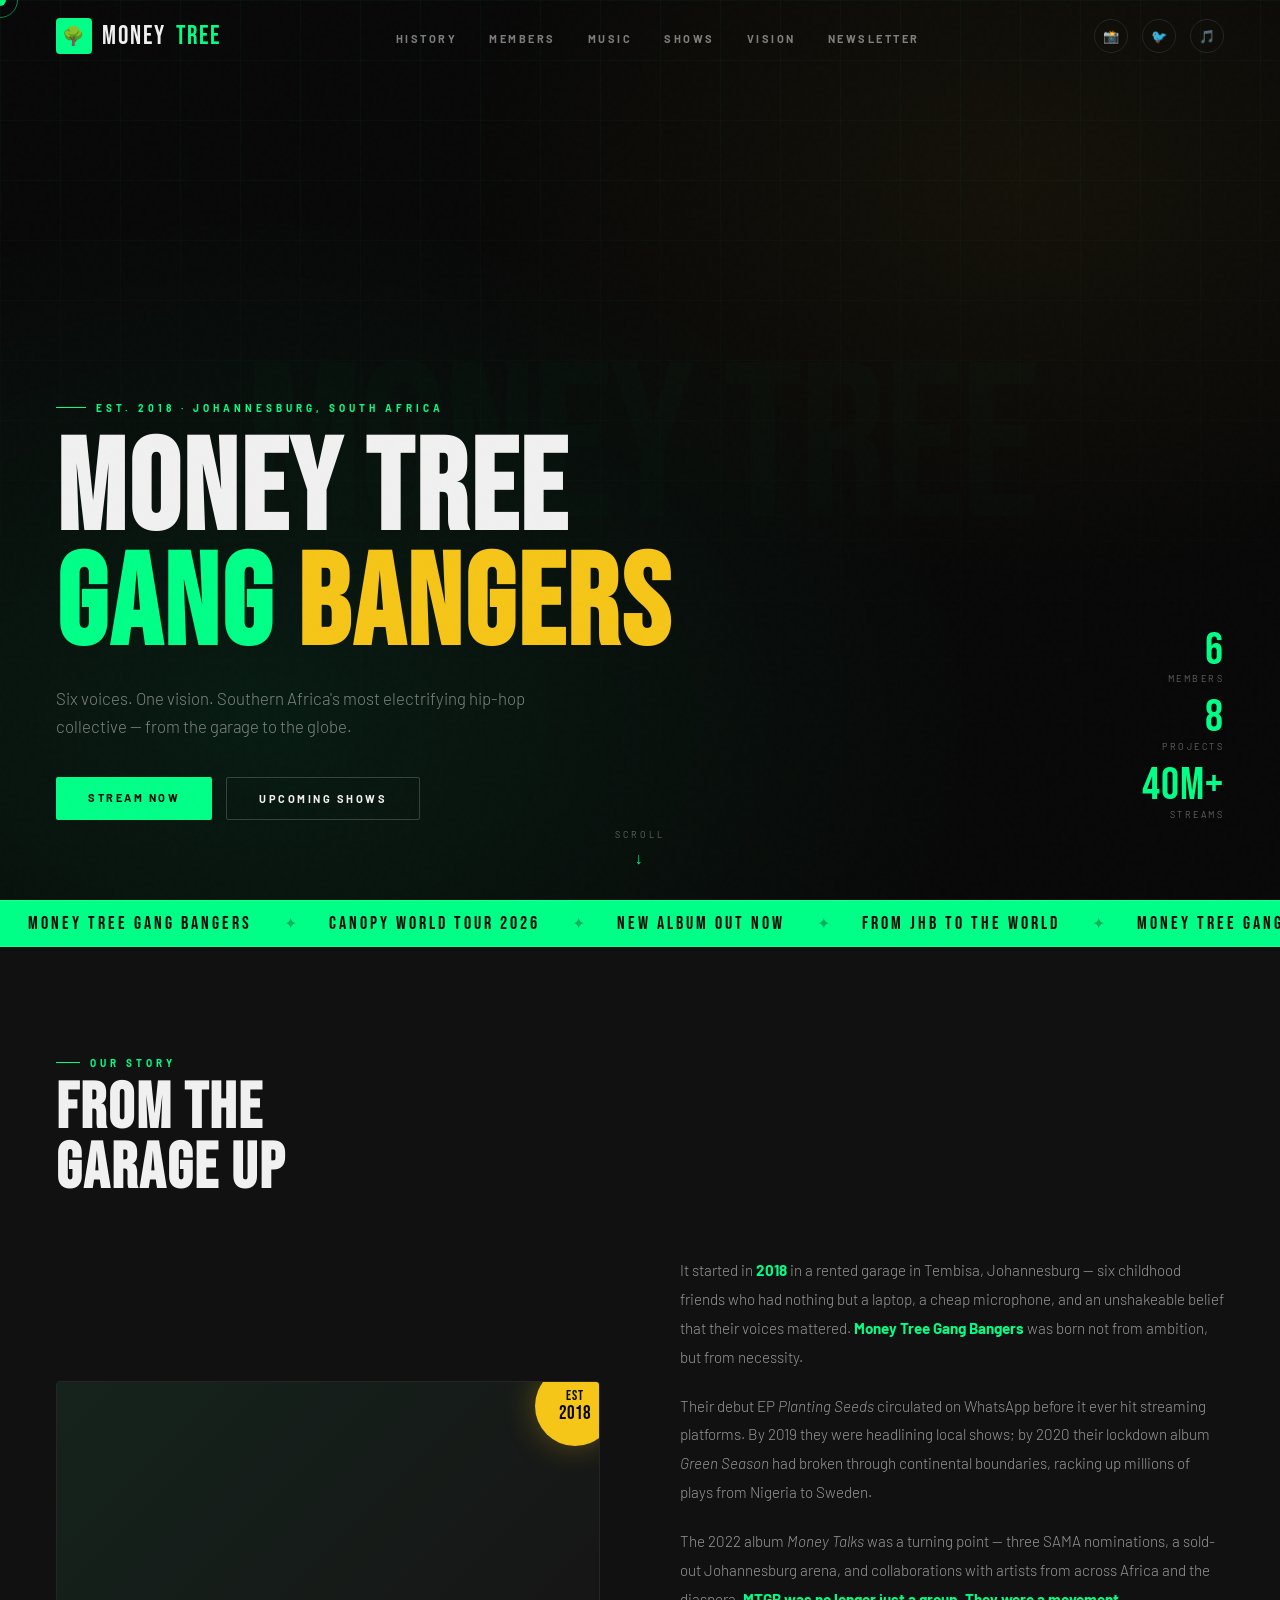
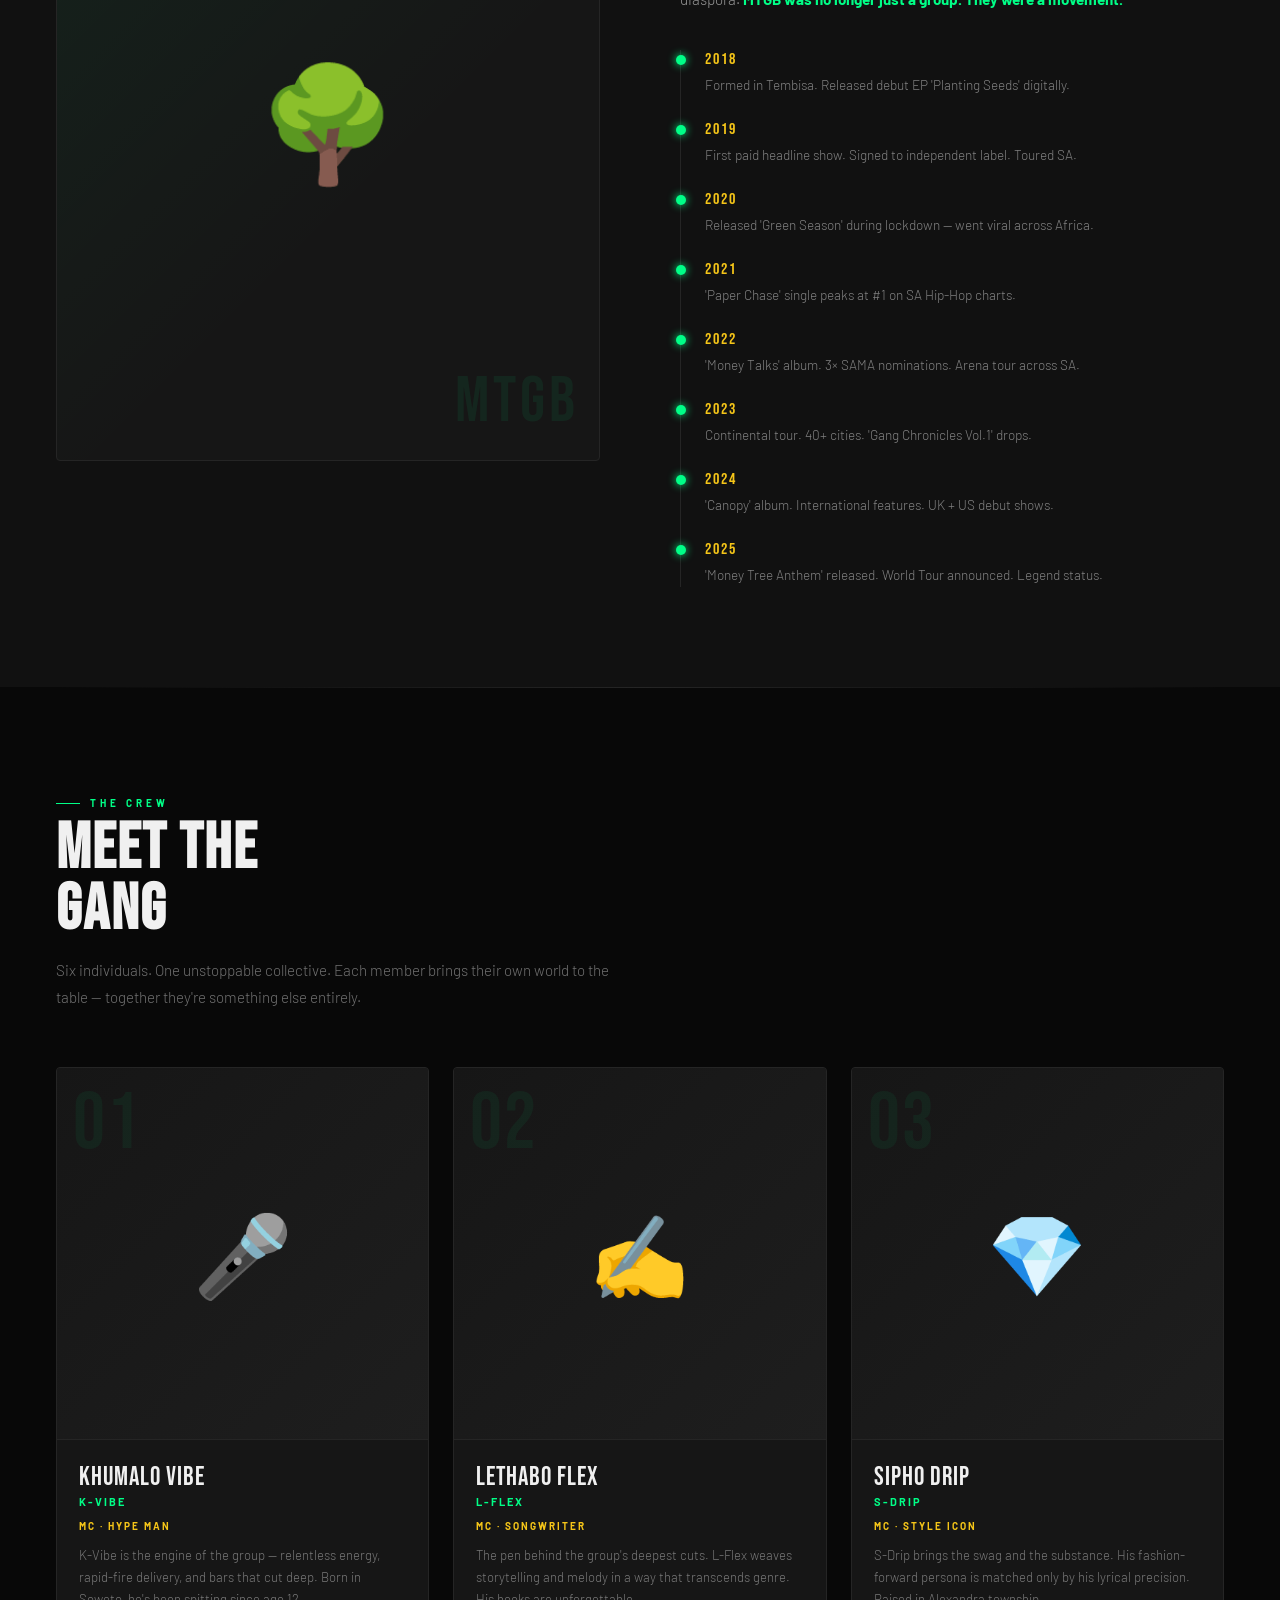
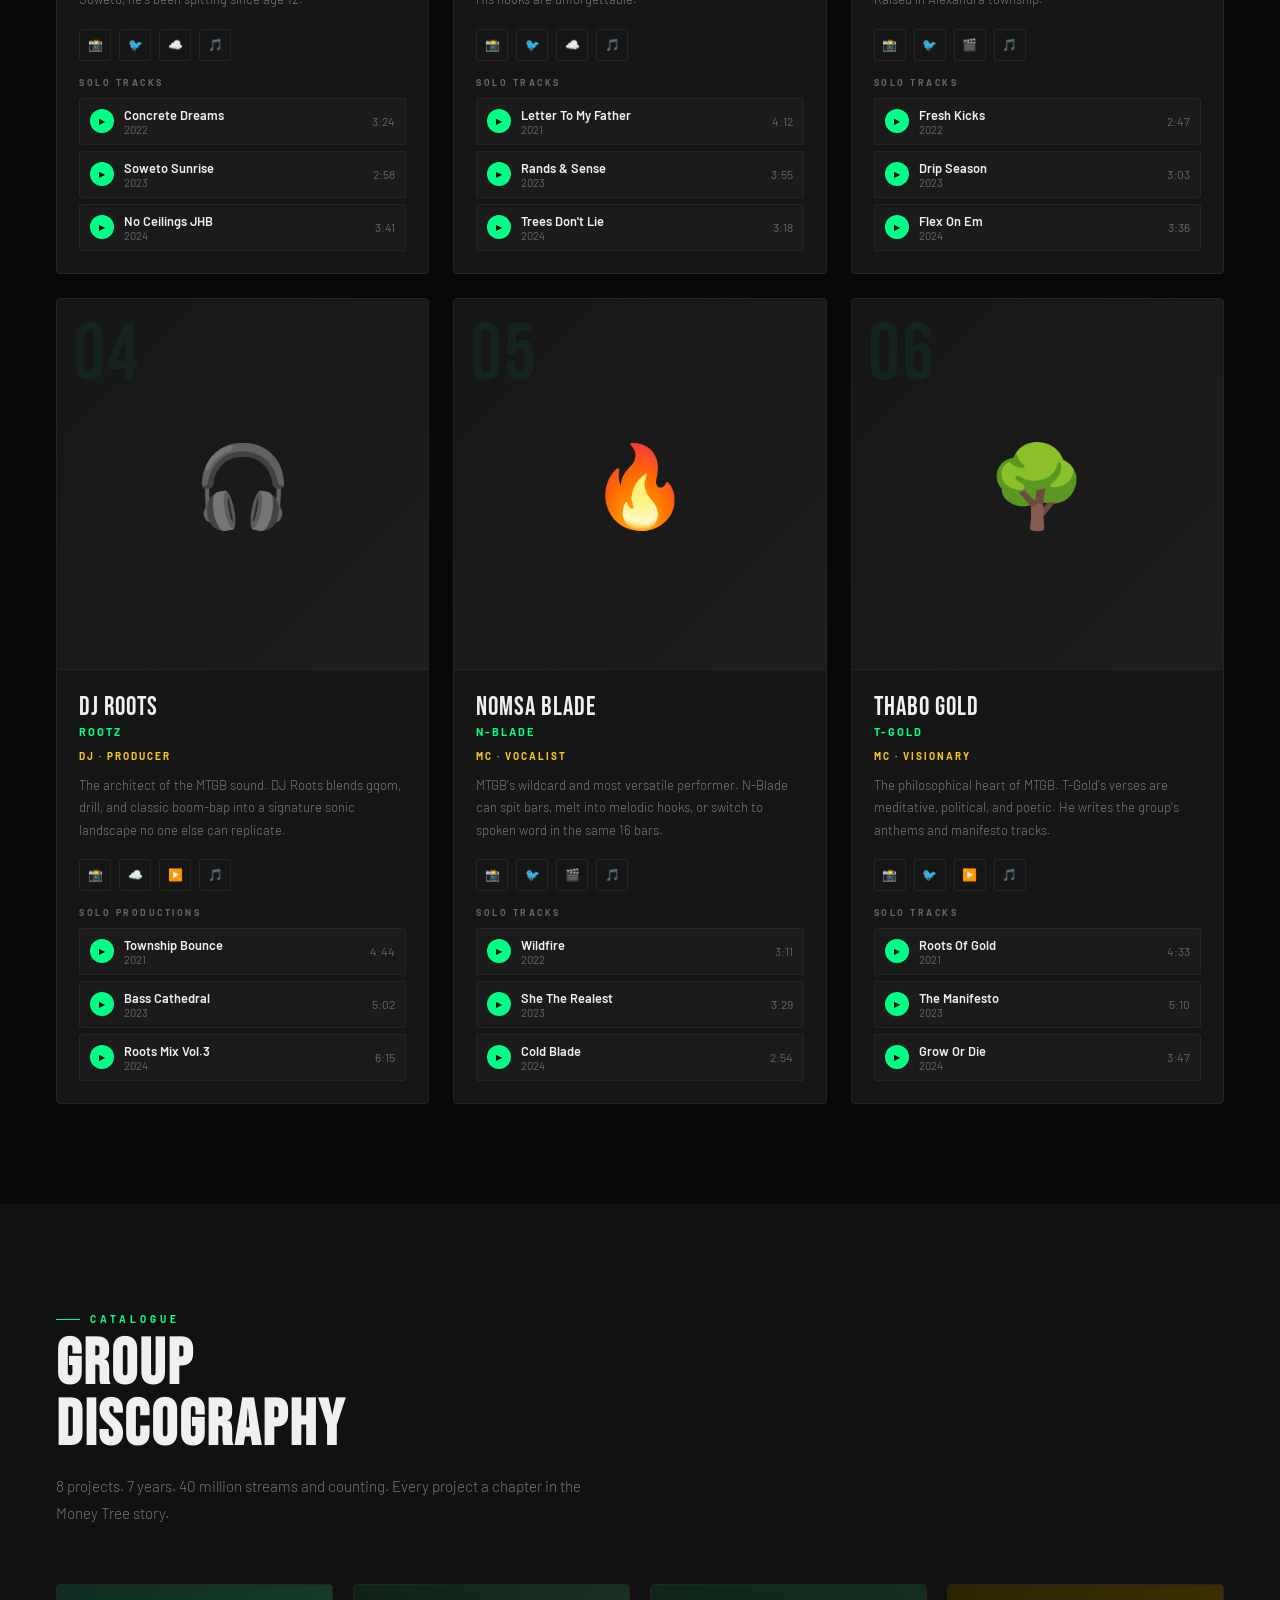
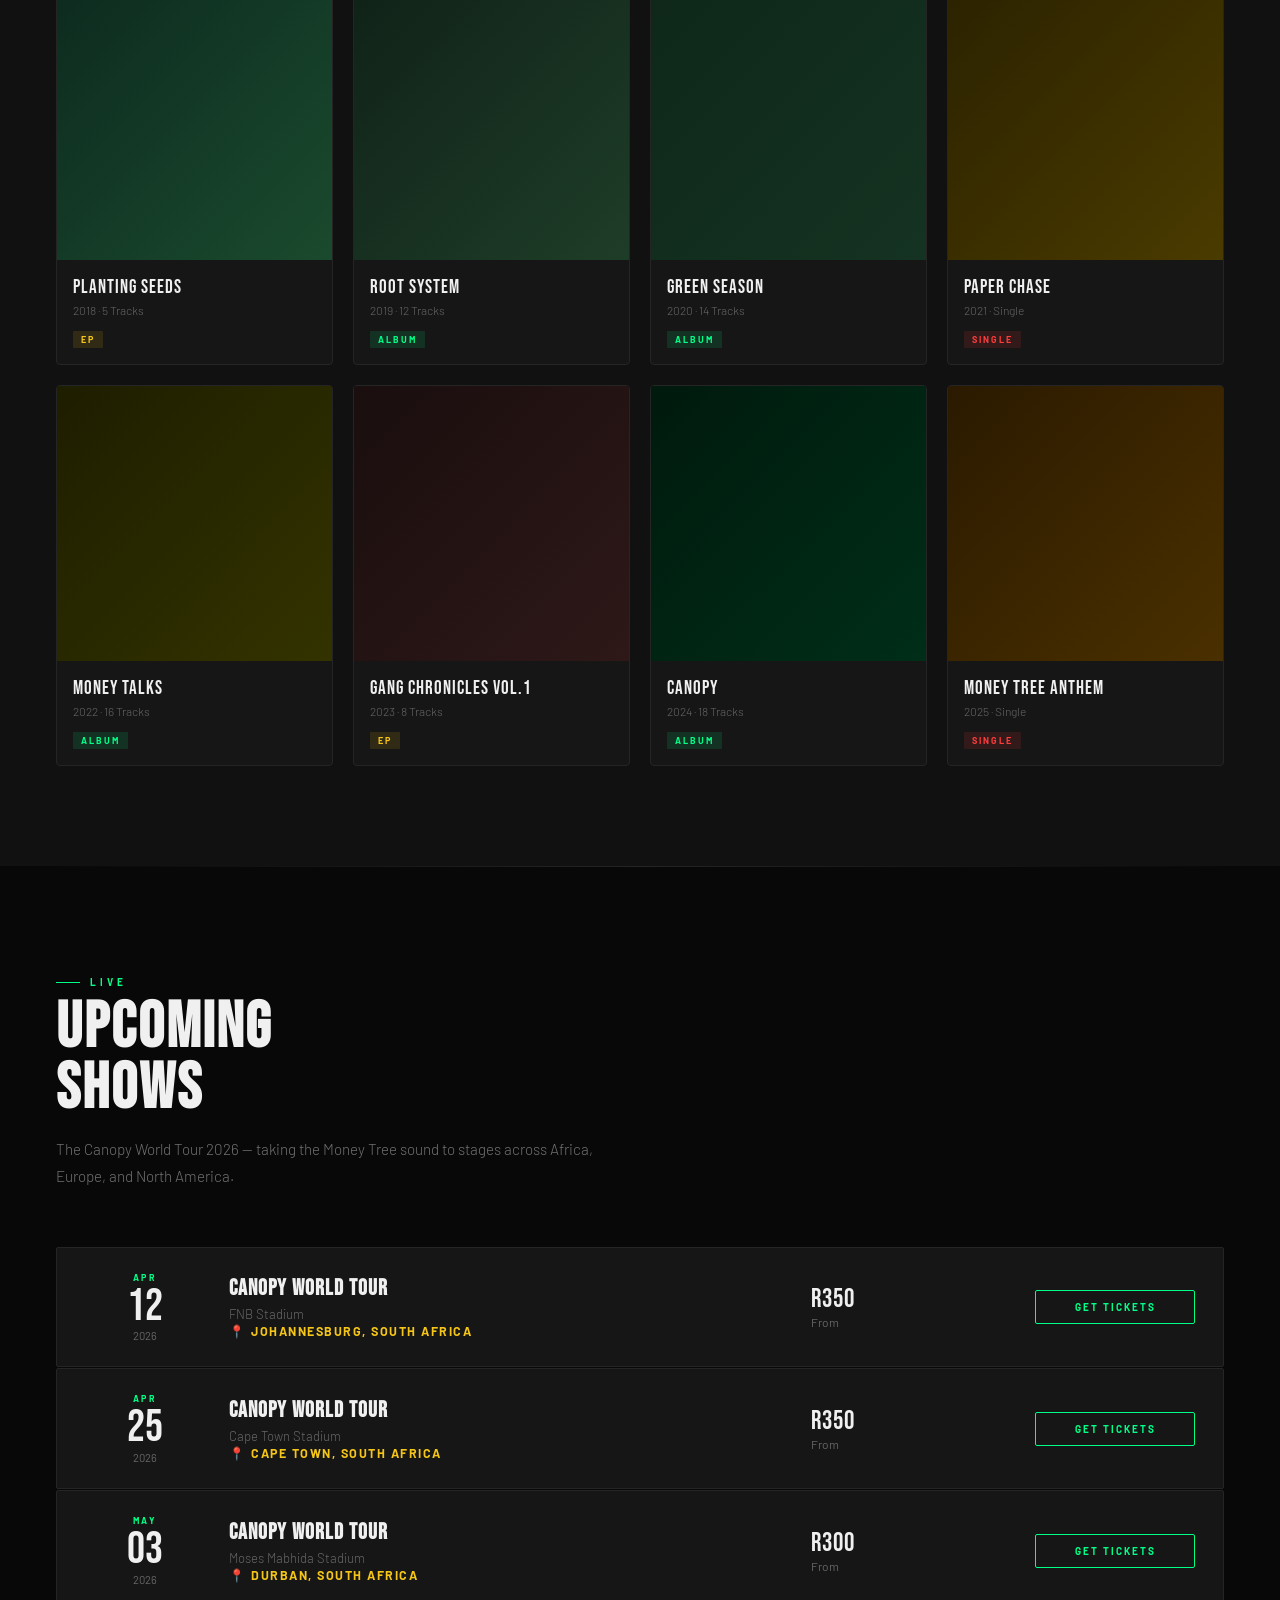
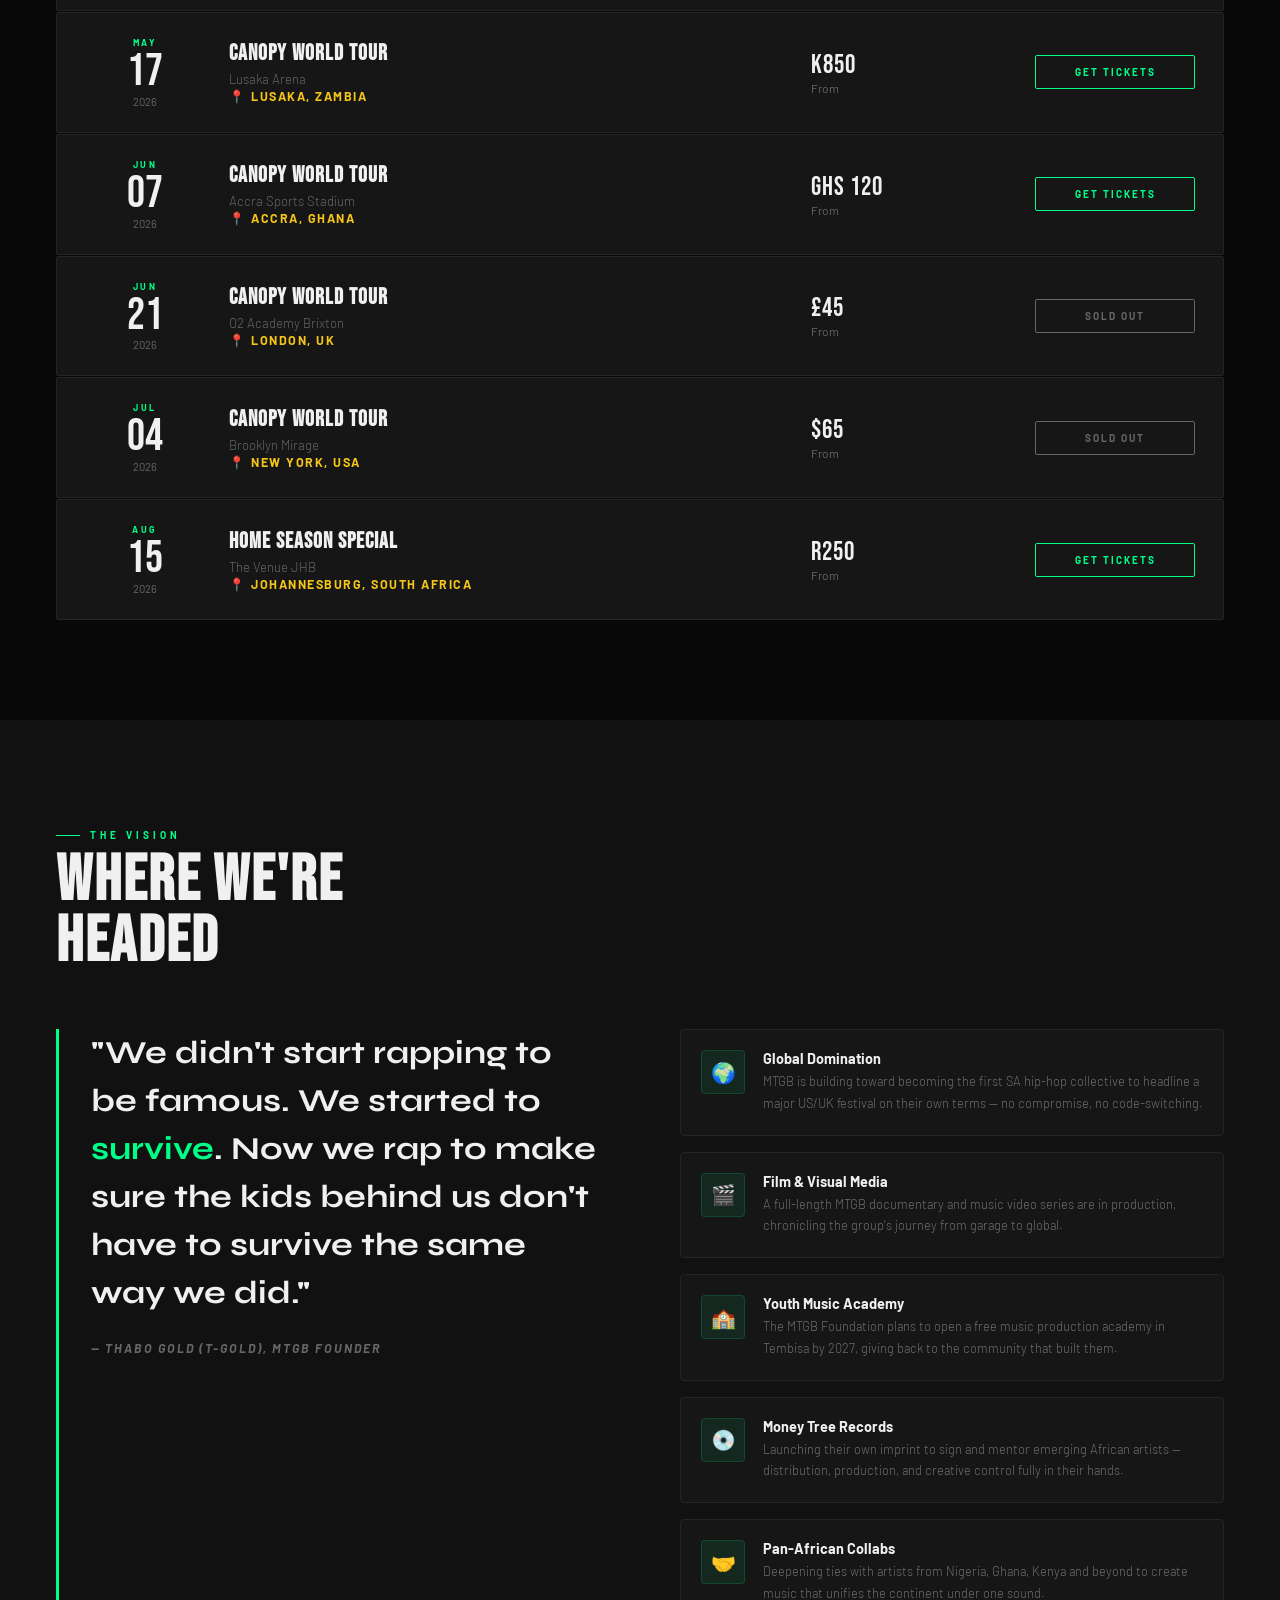
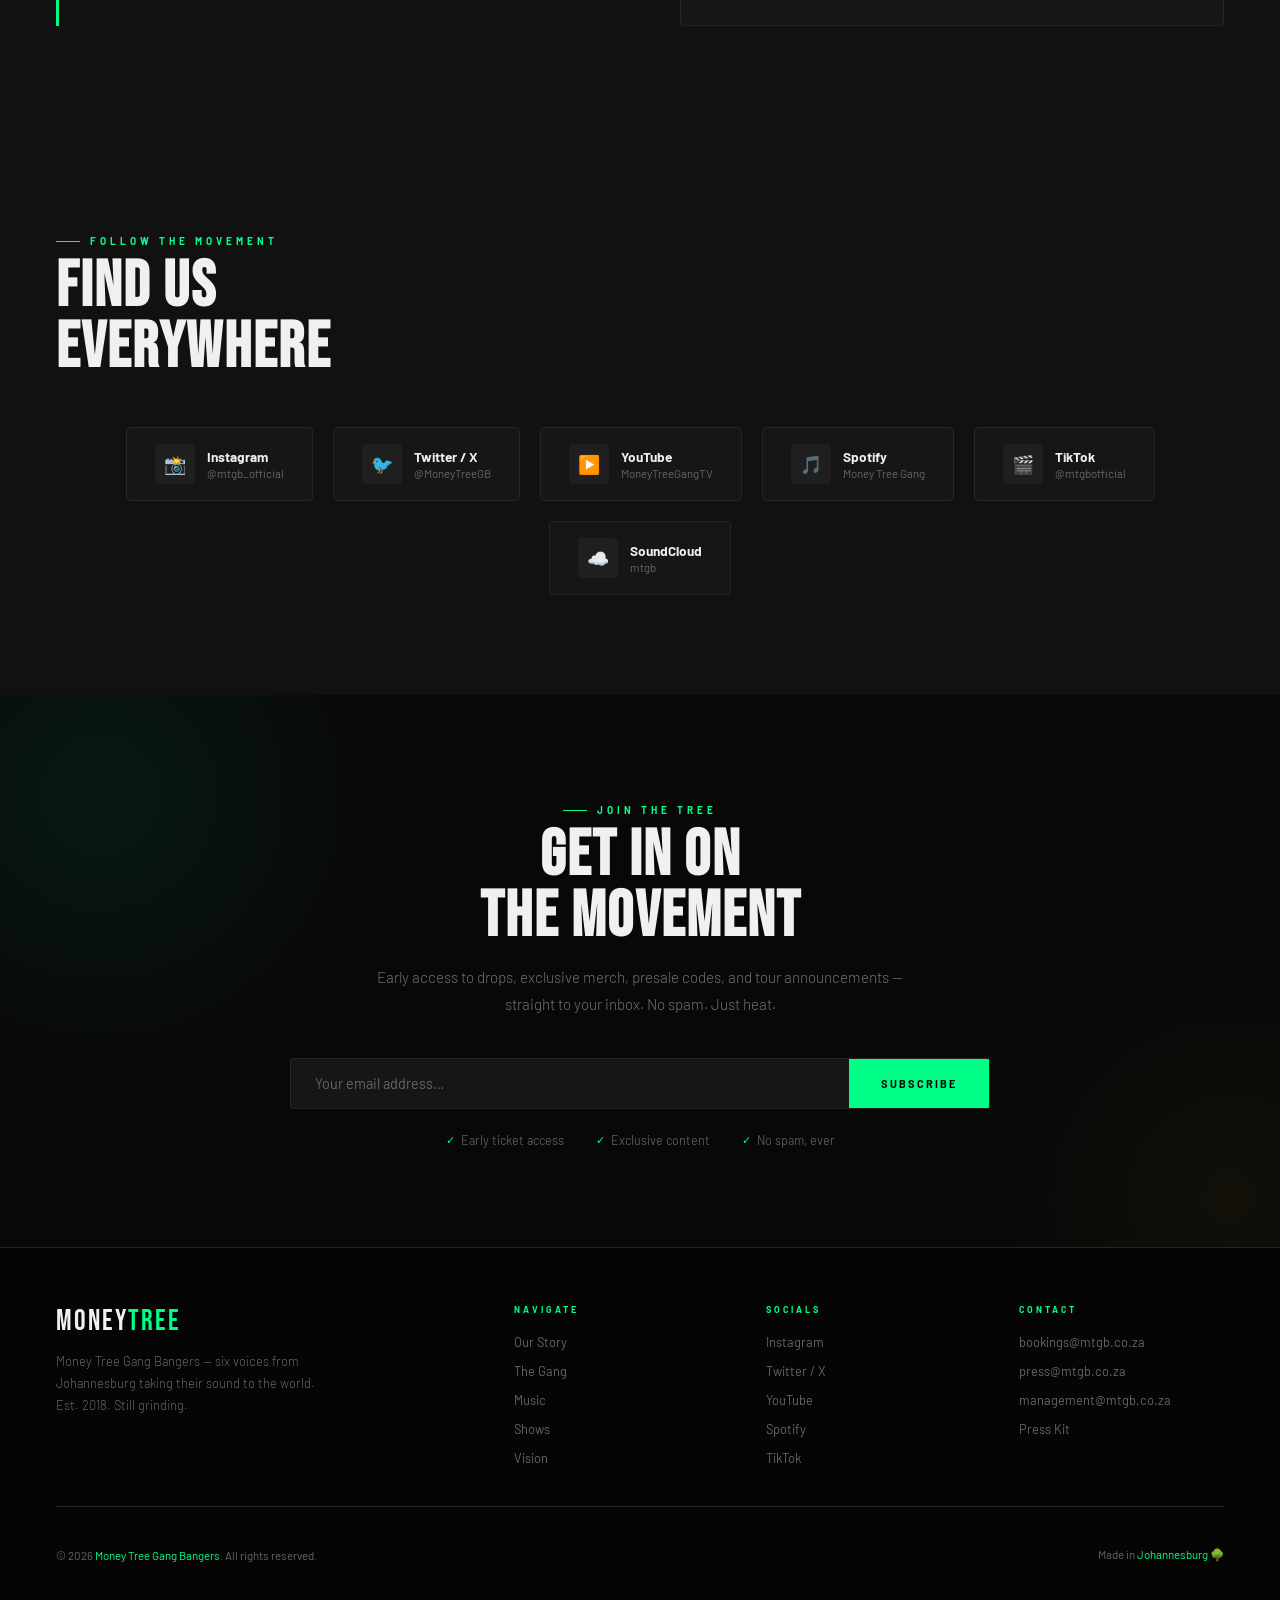
<file: money_tree_gang_bangers.html>
<!DOCTYPE html>
<html lang="en">
<head>
<meta charset="UTF-8">
<meta name="viewport" content="width=device-width, initial-scale=1.0">
<title>Money Tree Gang Bangers | Official Site</title>
<meta name="description" content="Money Tree Gang Bangers — Johannesburg's most electrifying hip-hop collective. Music, tours, history and more.">
<style>/* ══════════════════════════════════════════
   MONEY TREE GANG BANGERS — style.css
   Aesthetic: Dark trap-era maximalism
   Palette: Black + Acid Green + Gold + White
══════════════════════════════════════════ */

@import url('https://fonts.googleapis.com/css2?family=Bebas+Neue&family=Barlow:ital,wght@0,300;0,400;0,600;0,700;1,400&family=Syne:wght@700;800&display=swap');

/* ─── TOKENS ─────────────────────────── */
:root {
  --green:   #00ff87;
  --gold:    #f5c518;
  --red:     #ff3c3c;
  --black:   #080808;
  --dark:    #111111;
  --card:    #161616;
  --border:  #252525;
  --white:   #f0f0f0;
  --muted:   #666;
  --font-display: 'Bebas Neue', sans-serif;
  --font-head:    'Syne', sans-serif;
  --font-body:    'Barlow', sans-serif;
}

/* ─── RESET ──────────────────────────── */
*, *::before, *::after { margin:0; padding:0; box-sizing:border-box; }
html { scroll-behavior: smooth; font-size: 16px; }
body {
  background: var(--black);
  color: var(--white);
  font-family: var(--font-body);
  overflow-x: hidden;
  cursor: none;
}

/* ─── CUSTOM CURSOR ──────────────────── */
.cursor {
  position: fixed;
  width: 12px; height: 12px;
  background: var(--green);
  border-radius: 50%;
  pointer-events: none;
  z-index: 9999;
  transform: translate(-50%,-50%);
  transition: transform .1s, width .2s, height .2s, background .2s;
  mix-blend-mode: difference;
}
.cursor-ring {
  position: fixed;
  width: 36px; height: 36px;
  border: 1.5px solid var(--green);
  border-radius: 50%;
  pointer-events: none;
  z-index: 9998;
  transform: translate(-50%,-50%);
  transition: transform .18s ease, width .25s, height .25s, opacity .25s;
  opacity: .5;
}
.cursor.hover { width: 20px; height: 20px; background: var(--gold); }
.cursor-ring.hover { width: 52px; height: 52px; opacity: .2; }

/* ─── SCROLLBAR ──────────────────────── */
::-webkit-scrollbar { width: 4px; }
::-webkit-scrollbar-track { background: var(--black); }
::-webkit-scrollbar-thumb { background: var(--green); border-radius: 2px; }

/* ─── NOISE OVERLAY ──────────────────── */
body::before {
  content: '';
  position: fixed; inset: 0;
  background-image: url("data:image/svg+xml,%3Csvg viewBox='0 0 200 200' xmlns='http://www.w3.org/2000/svg'%3E%3Cfilter id='n'%3E%3CfeTurbulence type='fractalNoise' baseFrequency='0.85' numOctaves='4' stitchTiles='stitch'/%3E%3C/filter%3E%3Crect width='100%25' height='100%25' filter='url(%23n)' opacity='0.035'/%3E%3C/svg%3E");
  pointer-events: none;
  z-index: 9990;
  opacity: .4;
}

/* ─── NAV ────────────────────────────── */
#navbar {
  position: fixed; top: 0; left: 0; right: 0;
  z-index: 1000;
  display: flex; align-items: center; justify-content: space-between;
  padding: 18px 56px;
  transition: all .4s;
}
#navbar.scrolled {
  background: rgba(8,8,8,.95);
  backdrop-filter: blur(16px);
  border-bottom: 1px solid var(--border);
  padding: 12px 56px;
}
.nav-logo {
  font-family: var(--font-display);
  font-size: 1.6rem;
  letter-spacing: 2px;
  color: var(--white);
  text-decoration: none;
  display: flex; align-items: center; gap: 10px;
}
.nav-logo span { color: var(--green); }
.nav-logo .logo-icon {
  width: 36px; height: 36px;
  background: var(--green);
  border-radius: 4px;
  display: flex; align-items: center; justify-content: center;
  font-size: 18px;
}
.nav-links { display: flex; gap: 32px; list-style: none; }
.nav-links a {
  font-size: 11px; font-weight: 700;
  letter-spacing: 2.5px; text-transform: uppercase;
  color: rgba(240,240,240,.5);
  text-decoration: none;
  transition: color .2s;
  position: relative;
}
.nav-links a::after {
  content: '';
  position: absolute; bottom: -4px; left: 0; right: 0;
  height: 1px;
  background: var(--green);
  transform: scaleX(0);
  transition: transform .25s;
}
.nav-links a:hover { color: var(--white); }
.nav-links a:hover::after { transform: scaleX(1); }
.nav-socials { display: flex; gap: 14px; }
.nav-socials a {
  width: 34px; height: 34px;
  border: 1px solid var(--border);
  border-radius: 50%;
  display: flex; align-items: center; justify-content: center;
  color: var(--muted);
  font-size: 13px;
  text-decoration: none;
  transition: all .2s;
}
.nav-socials a:hover { border-color: var(--green); color: var(--green); }

/* ─── HERO ───────────────────────────── */
#hero {
  min-height: 100vh;
  display: flex; flex-direction: column;
  justify-content: flex-end;
  position: relative;
  overflow: hidden;
  padding: 0 56px 80px;
}
.hero-bg {
  position: absolute; inset: 0;
  background:
    radial-gradient(ellipse at 20% 80%, rgba(0,255,135,.08) 0%, transparent 50%),
    radial-gradient(ellipse at 80% 20%, rgba(245,197,24,.05) 0%, transparent 40%),
    linear-gradient(180deg, rgba(8,8,8,0) 0%, rgba(8,8,8,.7) 60%, var(--black) 100%);
  z-index: 1;
}
.hero-grid-lines {
  position: absolute; inset: 0;
  background-image:
    linear-gradient(rgba(0,255,135,.03) 1px, transparent 1px),
    linear-gradient(90deg, rgba(0,255,135,.03) 1px, transparent 1px);
  background-size: 60px 60px;
  z-index: 0;
}
.hero-bg-text {
  position: absolute;
  top: 50%; left: 50%;
  transform: translate(-50%, -50%);
  font-family: var(--font-display);
  font-size: clamp(100px, 18vw, 220px);
  color: rgba(0,255,135,.03);
  white-space: nowrap;
  pointer-events: none;
  z-index: 0;
  letter-spacing: -4px;
  animation: bgSlide 20s linear infinite;
}
@keyframes bgSlide {
  from { transform: translate(-50%,-50%) translateX(0); }
  to   { transform: translate(-50%,-50%) translateX(-8%); }
}
.hero-content { position: relative; z-index: 2; max-width: 900px; }
.hero-tag {
  display: inline-flex; align-items: center; gap: 10px;
  font-size: 10px; font-weight: 700;
  letter-spacing: 4px; text-transform: uppercase;
  color: var(--green);
  margin-bottom: 20px;
  animation: fadeUp .8s ease both;
}
.hero-tag::before { content: ''; width: 30px; height: 1px; background: var(--green); }
.hero-title {
  font-family: var(--font-display);
  font-size: clamp(4rem, 10vw, 9.5rem);
  line-height: .9;
  letter-spacing: 3px;
  color: var(--white);
  animation: fadeUp .8s .1s ease both;
}
.hero-title .green { color: var(--green); }
.hero-title .gold  { color: var(--gold);  }
.hero-sub {
  font-size: 1.05rem; font-weight: 300;
  color: rgba(240,240,240,.5);
  line-height: 1.7; max-width: 480px;
  margin: 20px 0 36px;
  animation: fadeUp .8s .2s ease both;
}
.hero-btns {
  display: flex; gap: 14px; flex-wrap: wrap;
  animation: fadeUp .8s .3s ease both;
}
.btn-primary {
  background: var(--green); color: var(--black);
  padding: 14px 32px; border-radius: 2px;
  font-size: 11px; font-weight: 700; letter-spacing: 2.5px;
  text-transform: uppercase; text-decoration: none;
  transition: all .2s; border: none; cursor: none;
  display: inline-block;
}
.btn-primary:hover { background: #00e67a; transform: translateY(-2px); }
.btn-secondary {
  background: transparent; color: var(--white);
  padding: 14px 32px; border-radius: 2px;
  font-size: 11px; font-weight: 700; letter-spacing: 2.5px;
  text-transform: uppercase; text-decoration: none;
  border: 1px solid rgba(240,240,240,.2);
  transition: all .2s; display: inline-block;
}
.btn-secondary:hover { border-color: var(--white); }

.hero-stats {
  position: absolute; right: 56px; bottom: 80px; z-index: 2;
  display: flex; flex-direction: column; gap: 12px; text-align: right;
  animation: fadeUp .8s .4s ease both;
}
.stat-num {
  font-family: var(--font-display);
  font-size: 2.8rem; color: var(--green); line-height: 1; letter-spacing: 1px;
}
.stat-lbl {
  font-size: 9px; letter-spacing: 2.5px; text-transform: uppercase;
  color: var(--muted);
}

.hero-scroll {
  position: absolute; bottom: 32px; left: 50%;
  transform: translateX(-50%);
  z-index: 2;
  display: flex; flex-direction: column; align-items: center; gap: 8px;
  font-size: 9px; letter-spacing: 3px; text-transform: uppercase; color: var(--muted);
  animation: bounce 2s ease infinite;
}
.hero-scroll::after {
  content: '↓'; font-size: 16px; color: var(--green);
}
@keyframes bounce { 0%,100%{transform:translateX(-50%) translateY(0)} 50%{transform:translateX(-50%) translateY(8px)} }

/* ─── SECTION SHELLS ─────────────────── */
section { padding: 100px 56px; }
.section-tag {
  display: inline-flex; align-items: center; gap: 10px;
  font-size: 10px; font-weight: 700;
  letter-spacing: 4px; text-transform: uppercase;
  color: var(--green); margin-bottom: 10px;
}
.section-tag::before { content: ''; width: 24px; height: 1px; background: var(--green); }
.section-title {
  font-family: var(--font-display);
  font-size: clamp(2.5rem, 5vw, 5rem);
  line-height: .95; letter-spacing: 2px;
  color: var(--white); margin-bottom: 16px;
}
.section-sub {
  font-size: .95rem; font-weight: 300;
  color: rgba(240,240,240,.45); line-height: 1.8;
  max-width: 560px;
}

/* ─── DIVIDER ────────────────────────── */
.divider {
  height: 1px;
  background: linear-gradient(90deg, transparent, var(--border), transparent);
  margin: 0 56px;
}

/* ─── TICKER ─────────────────────────── */
.ticker-wrap {
  background: var(--green);
  overflow: hidden; padding: 12px 0;
  border-top: 1px solid rgba(255,255,255,.1);
  border-bottom: 1px solid rgba(255,255,255,.1);
}
.ticker-track {
  display: flex; gap: 0;
  animation: ticker 28s linear infinite;
  white-space: nowrap;
}
.ticker-item {
  font-family: var(--font-display);
  font-size: 1.1rem; letter-spacing: 3px;
  color: var(--black); padding: 0 28px;
}
.ticker-dot { color: rgba(0,0,0,.3); margin: 0 4px; }
@keyframes ticker { from{transform:translateX(0)} to{transform:translateX(-50%)} }

/* ─── HISTORY ────────────────────────── */
#history { background: var(--dark); }
.history-grid {
  display: grid;
  grid-template-columns: 1fr 1fr;
  gap: 80px; align-items: center;
  margin-top: 56px;
}
.history-visual {
  position: relative;
}
.history-frame {
  width: 100%; aspect-ratio: 4/5;
  background: var(--card);
  border: 1px solid var(--border);
  border-radius: 4px;
  display: flex; align-items: center; justify-content: center;
  font-size: 5rem;
  position: relative; overflow: hidden;
}
.history-frame::before {
  content: '';
  position: absolute; inset: 0;
  background: linear-gradient(135deg, rgba(0,255,135,.06) 0%, transparent 60%);
}
.history-frame::after {
  content: 'MTGB';
  position: absolute; bottom: 20px; right: 20px;
  font-family: var(--font-display);
  font-size: 4rem; color: rgba(0,255,135,.07);
  letter-spacing: 4px;
}
.history-badge {
  position: absolute; top: -16px; right: -16px;
  width: 80px; height: 80px;
  background: var(--gold);
  border-radius: 50%;
  display: flex; flex-direction: column; align-items: center; justify-content: center;
  font-family: var(--font-display);
  font-size: .85rem; color: var(--black); line-height: 1;
  letter-spacing: 1px;
  box-shadow: 0 0 32px rgba(245,197,24,.3);
}
.history-text p {
  font-size: .95rem; font-weight: 300;
  color: rgba(240,240,240,.6); line-height: 1.9;
  margin-bottom: 20px;
}
.history-text p strong { color: var(--green); font-weight: 700; }
.timeline {
  margin-top: 36px;
  display: flex; flex-direction: column; gap: 0;
  border-left: 1px solid var(--border);
  padding-left: 24px;
}
.tl-item { position: relative; padding-bottom: 24px; }
.tl-item:last-child { padding-bottom: 0; }
.tl-item::before {
  content: '';
  position: absolute; left: -29px; top: 5px;
  width: 10px; height: 10px;
  border-radius: 50%;
  background: var(--green);
  box-shadow: 0 0 8px var(--green);
}
.tl-year {
  font-family: var(--font-display);
  font-size: 1rem; color: var(--gold); letter-spacing: 2px;
  margin-bottom: 4px;
}
.tl-text {
  font-size: .85rem; font-weight: 300;
  color: rgba(240,240,240,.5); line-height: 1.7;
}

/* ─── MEMBERS ────────────────────────── */
#members { background: var(--black); }
.members-grid {
  display: grid;
  grid-template-columns: repeat(3, 1fr);
  gap: 24px; margin-top: 56px;
}
.member-card {
  background: var(--card);
  border: 1px solid var(--border);
  border-radius: 4px;
  overflow: hidden;
  transition: all .3s;
  position: relative;
}
.member-card:hover {
  border-color: var(--green);
  transform: translateY(-6px);
  box-shadow: 0 16px 48px rgba(0,255,135,.08);
}
.member-card::after {
  content: '';
  position: absolute; top: 0; left: 0; right: 0; height: 3px;
  background: var(--green);
  transform: scaleX(0); transform-origin: left;
  transition: transform .3s;
}
.member-card:hover::after { transform: scaleX(1); }
.member-avatar {
  width: 100%; aspect-ratio: 1;
  background: linear-gradient(135deg, var(--card), #1e1e1e);
  display: flex; align-items: center; justify-content: center;
  font-size: 4rem;
  position: relative; overflow: hidden;
  border-bottom: 1px solid var(--border);
}
.member-avatar .member-number {
  position: absolute; top: 16px; left: 16px;
  font-family: var(--font-display);
  font-size: 5rem; color: rgba(0,255,135,.06); line-height: 1; letter-spacing: 2px;
}
.member-avatar .member-emoji { position: relative; z-index: 1; font-size: 5rem; }
.member-info { padding: 22px; }
.member-name {
  font-family: var(--font-display);
  font-size: 1.6rem; color: var(--white); letter-spacing: 1px;
  margin-bottom: 2px;
}
.member-alias {
  font-size: 11px; font-weight: 700;
  letter-spacing: 2px; text-transform: uppercase;
  color: var(--green); margin-bottom: 12px;
}
.member-role {
  font-size: 10px; font-weight: 700;
  letter-spacing: 2px; text-transform: uppercase;
  color: var(--gold); margin-bottom: 12px;
}
.member-bio {
  font-size: .82rem; font-weight: 300;
  color: rgba(240,240,240,.45); line-height: 1.7;
  margin-bottom: 18px;
}
.member-socials {
  display: flex; gap: 8px; margin-bottom: 16px;
}
.member-socials a {
  width: 32px; height: 32px;
  border: 1px solid var(--border);
  border-radius: 2px;
  display: flex; align-items: center; justify-content: center;
  color: var(--muted); font-size: 12px;
  text-decoration: none; transition: all .2s;
}
.member-socials a:hover { border-color: var(--green); color: var(--green); }
.member-discog-title {
  font-size: 9px; font-weight: 700;
  letter-spacing: 2.5px; text-transform: uppercase;
  color: var(--muted); margin-bottom: 10px;
}
.member-tracks { display: flex; flex-direction: column; gap: 6px; }
.track-item {
  display: flex; align-items: center; gap: 10px;
  padding: 8px 10px;
  background: rgba(255,255,255,.02);
  border: 1px solid var(--border);
  border-radius: 2px;
  cursor: none; transition: all .2s;
}
.track-item:hover { background: rgba(0,255,135,.04); border-color: rgba(0,255,135,.2); }
.track-play {
  width: 24px; height: 24px;
  background: var(--green);
  border-radius: 50%;
  display: flex; align-items: center; justify-content: center;
  font-size: 8px; color: var(--black); flex-shrink: 0;
}
.track-info { flex: 1; min-width: 0; }
.track-name {
  font-size: .8rem; font-weight: 600;
  color: var(--white); white-space: nowrap;
  overflow: hidden; text-overflow: ellipsis;
}
.track-year {
  font-size: .7rem; color: var(--muted);
}
.track-dur { font-size: .75rem; color: var(--muted); }

/* ─── DISCOGRAPHY ─────────────────────── */
#discography { background: var(--dark); }
.disco-grid {
  display: grid;
  grid-template-columns: repeat(4, 1fr);
  gap: 20px; margin-top: 56px;
}
.album-card {
  background: var(--card);
  border: 1px solid var(--border);
  border-radius: 4px; overflow: hidden;
  transition: all .3s; cursor: none;
}
.album-card:hover {
  transform: translateY(-4px);
  box-shadow: 0 12px 36px rgba(0,0,0,.5);
  border-color: rgba(0,255,135,.2);
}
.album-art {
  width: 100%; aspect-ratio: 1;
  display: flex; align-items: center; justify-content: center;
  font-size: 3.5rem;
  position: relative; overflow: hidden;
}
.album-art::before {
  content: '';
  position: absolute; inset: 0;
  background: inherit;
  filter: blur(0);
  transition: filter .3s;
}
.album-card:hover .album-art::before { filter: blur(4px); }
.album-overlay {
  position: absolute; inset: 0;
  background: rgba(0,0,0,.5);
  display: flex; align-items: center; justify-content: center;
  opacity: 0; transition: opacity .3s;
  font-size: 2.5rem;
}
.album-card:hover .album-overlay { opacity: 1; }
.album-info { padding: 16px; }
.album-title {
  font-family: var(--font-display);
  font-size: 1.2rem; color: var(--white); letter-spacing: 1px;
  margin-bottom: 4px;
}
.album-meta {
  font-size: .75rem; font-weight: 300;
  color: var(--muted); margin-bottom: 10px;
}
.album-type {
  font-size: 9px; font-weight: 700;
  letter-spacing: 2px; text-transform: uppercase;
  padding: 3px 8px; border-radius: 1px;
  display: inline-block;
}
.album-type.album { background: rgba(0,255,135,.12); color: var(--green); }
.album-type.ep    { background: rgba(245,197,24,.12); color: var(--gold);  }
.album-type.single { background: rgba(255,60,60,.12);  color: var(--red);   }

/* ─── CONCERTS ────────────────────────── */
#concerts { background: var(--black); }
.concerts-list { margin-top: 56px; display: flex; flex-direction: column; gap: 1px; }
.concert-row {
  display: grid;
  grid-template-columns: 120px 1fr 200px 160px;
  align-items: center; gap: 24px;
  padding: 24px 28px;
  background: var(--card);
  border: 1px solid var(--border);
  border-radius: 2px;
  transition: all .25s; cursor: none;
}
.concert-row:hover {
  background: rgba(0,255,135,.03);
  border-color: rgba(0,255,135,.2);
  transform: translateX(4px);
}
.concert-date-block { text-align: center; }
.concert-month {
  font-size: 9px; font-weight: 700;
  letter-spacing: 2.5px; text-transform: uppercase;
  color: var(--green); margin-bottom: 2px;
}
.concert-day {
  font-family: var(--font-display);
  font-size: 2.8rem; color: var(--white); line-height: 1;
}
.concert-year { font-size: .7rem; color: var(--muted); }
.concert-info h3 {
  font-family: var(--font-display);
  font-size: 1.4rem; color: var(--white); letter-spacing: 1px;
  margin-bottom: 4px;
}
.concert-venue { font-size: .82rem; color: var(--muted); font-weight: 300; }
.concert-city {
  font-size: .78rem; font-weight: 700;
  letter-spacing: 1.5px; text-transform: uppercase;
  color: var(--gold); margin-top: 2px;
}
.concert-price {
  font-family: var(--font-display);
  font-size: 1.6rem; color: var(--white); letter-spacing: 1px;
}
.concert-price span { font-size: .75rem; color: var(--muted); display: block; letter-spacing: 0; font-family: var(--font-body); }
.concert-btn {
  background: transparent; color: var(--green);
  padding: 10px 20px; border: 1px solid var(--green);
  border-radius: 2px; font-size: 10px; font-weight: 700;
  letter-spacing: 2px; text-transform: uppercase;
  text-decoration: none; transition: all .2s;
  text-align: center; display: block;
}
.concert-btn:hover { background: var(--green); color: var(--black); }
.concert-btn.sold { border-color: var(--muted); color: var(--muted); pointer-events: none; }

/* ─── AMBITIONS ────────────────────────── */
#ambitions { background: var(--dark); }
.ambitions-wrap {
  display: grid;
  grid-template-columns: 1fr 1fr;
  gap: 80px; margin-top: 56px;
}
.ambitions-quote {
  border-left: 3px solid var(--green);
  padding-left: 32px;
}
.ambitions-quote blockquote {
  font-family: var(--font-head);
  font-size: clamp(1.4rem, 2.5vw, 2rem);
  color: var(--white); line-height: 1.5;
  font-weight: 700; margin-bottom: 20px;
}
.ambitions-quote blockquote em { color: var(--green); font-style: normal; }
.ambitions-quote cite {
  font-size: .78rem; font-weight: 700;
  letter-spacing: 2px; text-transform: uppercase;
  color: var(--muted);
}
.ambitions-list { display: flex; flex-direction: column; gap: 16px; }
.amb-item {
  display: flex; gap: 18px; align-items: flex-start;
  padding: 20px;
  background: var(--card);
  border: 1px solid var(--border);
  border-radius: 4px; transition: all .25s;
}
.amb-item:hover { border-color: rgba(0,255,135,.25); transform: translateX(4px); }
.amb-icon {
  width: 44px; height: 44px; flex-shrink: 0;
  background: rgba(0,255,135,.08);
  border: 1px solid rgba(0,255,135,.15);
  border-radius: 4px;
  display: flex; align-items: center; justify-content: center;
  font-size: 20px;
}
.amb-text h4 {
  font-size: .9rem; font-weight: 700;
  color: var(--white); margin-bottom: 4px;
}
.amb-text p {
  font-size: .8rem; font-weight: 300;
  color: rgba(240,240,240,.4); line-height: 1.7;
}

/* ─── NEWSLETTER ──────────────────────── */
#newsletter {
  background: var(--black);
  position: relative; overflow: hidden;
}
#newsletter::before {
  content: '';
  position: absolute; top: -200px; left: -200px;
  width: 600px; height: 600px;
  background: radial-gradient(circle, rgba(0,255,135,.07) 0%, transparent 70%);
  pointer-events: none;
}
#newsletter::after {
  content: '';
  position: absolute; bottom: -200px; right: -200px;
  width: 500px; height: 500px;
  background: radial-gradient(circle, rgba(245,197,24,.04) 0%, transparent 70%);
  pointer-events: none;
}
.newsletter-inner {
  position: relative; z-index: 1;
  max-width: 700px; margin: 0 auto; text-align: center;
}
.newsletter-inner .section-title { font-size: clamp(2.5rem, 5vw, 5rem); }
.newsletter-inner .section-sub { margin: 0 auto; }
.nl-form {
  display: flex; gap: 0; margin-top: 40px;
  border: 1px solid var(--border); border-radius: 2px; overflow: hidden;
}
.nl-form input {
  flex: 1; background: var(--card);
  border: none; outline: none;
  padding: 16px 24px;
  font-family: var(--font-body);
  font-size: .9rem; color: var(--white);
}
.nl-form input::placeholder { color: var(--muted); }
.nl-form button {
  background: var(--green); color: var(--black);
  border: none; padding: 16px 32px;
  font-family: var(--font-body);
  font-size: 11px; font-weight: 700;
  letter-spacing: 2px; text-transform: uppercase;
  cursor: none; transition: background .2s; white-space: nowrap;
}
.nl-form button:hover { background: #00e67a; }
.nl-perks {
  display: flex; justify-content: center; gap: 32px;
  margin-top: 24px;
}
.nl-perk {
  font-size: .78rem; color: rgba(240,240,240,.35);
  display: flex; align-items: center; gap: 6px;
}
.nl-perk::before { content: '✓'; color: var(--green); font-size: .7rem; }
#nl-success {
  display: none; margin-top: 20px;
  font-size: .9rem; color: var(--green); font-weight: 700;
  letter-spacing: 1px;
}

/* ─── SOCIALS BANNER ──────────────────── */
#social-banner { background: var(--dark); }
.social-links {
  display: flex; justify-content: center;
  gap: 20px; flex-wrap: wrap; margin-top: 48px;
}
.social-link {
  display: flex; align-items: center; gap: 12px;
  padding: 16px 28px;
  background: var(--card);
  border: 1px solid var(--border);
  border-radius: 4px;
  text-decoration: none; color: var(--white);
  transition: all .25s; min-width: 160px;
}
.social-link:hover { border-color: var(--green); transform: translateY(-4px); }
.social-link:hover .sl-icon { background: var(--green); color: var(--black); }
.sl-icon {
  width: 40px; height: 40px;
  background: rgba(255,255,255,.04);
  border-radius: 4px;
  display: flex; align-items: center; justify-content: center;
  font-size: 18px; transition: all .25s;
}
.sl-name { font-size: .85rem; font-weight: 700; }
.sl-handle { font-size: .72rem; color: var(--muted); margin-top: 1px; }

/* ─── FOOTER ─────────────────────────── */
footer {
  background: #050505;
  padding: 56px;
  border-top: 1px solid var(--border);
}
.footer-top {
  display: grid; grid-template-columns: 2fr 1fr 1fr 1fr;
  gap: 48px; margin-bottom: 40px;
  padding-bottom: 40px; border-bottom: 1px solid var(--border);
}
.footer-brand .logo-text {
  font-family: var(--font-display);
  font-size: 1.8rem; color: var(--white);
  letter-spacing: 2px; margin-bottom: 12px;
}
.footer-brand .logo-text span { color: var(--green); }
.footer-brand p {
  font-size: .8rem; font-weight: 300;
  color: var(--muted); line-height: 1.7; max-width: 260px;
}
.footer-col h5 {
  font-size: 9px; font-weight: 700;
  letter-spacing: 3px; text-transform: uppercase;
  color: var(--green); margin-bottom: 16px;
}
.footer-col ul { list-style: none; display: flex; flex-direction: column; gap: 10px; }
.footer-col a {
  font-size: .8rem; color: var(--muted);
  text-decoration: none; transition: color .2s;
}
.footer-col a:hover { color: var(--white); }
.footer-bottom {
  display: flex; justify-content: space-between; align-items: center;
  flex-wrap: wrap; gap: 12px;
  font-size: .72rem; color: var(--muted);
}
.footer-bottom .ftag { color: var(--green); }

/* ─── ANIMATIONS ─────────────────────── */
@keyframes fadeUp {
  from { opacity: 0; transform: translateY(24px); }
  to   { opacity: 1; transform: translateY(0); }
}
.reveal {
  opacity: 0; transform: translateY(20px);
  transition: opacity .6s ease, transform .6s ease;
}
.reveal.visible { opacity: 1; transform: translateY(0); }

/* ─── RESPONSIVE ─────────────────────── */
@media (max-width: 1024px) {
  #navbar { padding: 16px 24px; }
  #navbar.scrolled { padding: 10px 24px; }
  .nav-links, .hero-stats, .nav-socials { display: none; }
  section { padding: 72px 24px; }
  #hero { padding: 0 24px 72px; }
  .history-grid, .ambitions-wrap { grid-template-columns: 1fr; gap: 40px; }
  .members-grid { grid-template-columns: 1fr 1fr; }
  .disco-grid { grid-template-columns: repeat(2, 1fr); }
  .concert-row { grid-template-columns: 80px 1fr; }
  .concert-price, .concert-btn { display: none; }
  .footer-top { grid-template-columns: 1fr 1fr; }
  .divider { margin: 0 24px; }
}
@media (max-width: 640px) {
  .members-grid, .disco-grid { grid-template-columns: 1fr; }
  .footer-top { grid-template-columns: 1fr; }
  .nl-form { flex-direction: column; }
  .social-links { gap: 12px; }
}
</style>
</head>
<body>

<!-- CURSOR -->
<div class="cursor"></div>
<div class="cursor-ring"></div>

<!-- ══ NAVBAR ══════════════════════════════════════════════════════════ -->
<nav id="navbar">
  <a href="#hero" class="nav-logo">
    <div class="logo-icon">🌳</div>
    Money<span>Tree</span>
  </a>
  <ul class="nav-links">
    <li><a href="#history">History</a></li>
    <li><a href="#members">Members</a></li>
    <li><a href="#discography">Music</a></li>
    <li><a href="#concerts">Shows</a></li>
    <li><a href="#ambitions">Vision</a></li>
    <li><a href="#newsletter">Newsletter</a></li>
  </ul>
  <div class="nav-socials">
    <a href="#" title="Instagram">📸</a>
    <a href="#" title="Twitter">🐦</a>
    <a href="#" title="Spotify">🎵</a>
  </div>
</nav>

<!-- ══ HERO ═══════════════════════════════════════════════════════════ -->
<section id="hero">
  <div class="hero-grid-lines"></div>
  <div class="hero-bg-text">MONEY TREE</div>
  <div class="hero-bg"></div>

  <div class="hero-content">
    <div class="hero-tag">Est. 2018 · Johannesburg, South Africa</div>
    <h1 class="hero-title">
      Money Tree<br>
      <span class="green">Gang</span>
      <span class="gold">Bangers</span>
    </h1>
    <p class="hero-sub">Six voices. One vision. Southern Africa's most electrifying hip-hop collective — from the garage to the globe.</p>
    <div class="hero-btns">
      <a href="#discography" class="btn-primary">Stream Now</a>
      <a href="#concerts"    class="btn-secondary">Upcoming Shows</a>
    </div>
  </div>

  <div class="hero-stats">
    <div>
      <div class="stat-num">6</div>
      <div class="stat-lbl">Members</div>
    </div>
    <div>
      <div class="stat-num">8</div>
      <div class="stat-lbl">Projects</div>
    </div>
    <div>
      <div class="stat-num">40M+</div>
      <div class="stat-lbl">Streams</div>
    </div>
  </div>

  <div class="hero-scroll">Scroll</div>
</section>

<!-- TICKER -->
<div class="ticker-wrap">
  <div class="ticker-track">
    <span class="ticker-item">MONEY TREE GANG BANGERS</span><span class="ticker-dot">✦</span>
    <span class="ticker-item">CANOPY WORLD TOUR 2026</span><span class="ticker-dot">✦</span>
    <span class="ticker-item">NEW ALBUM OUT NOW</span><span class="ticker-dot">✦</span>
    <span class="ticker-item">FROM JHB TO THE WORLD</span><span class="ticker-dot">✦</span>
    <span class="ticker-item">MONEY TREE GANG BANGERS</span><span class="ticker-dot">✦</span>
    <span class="ticker-item">40 MILLION STREAMS</span><span class="ticker-dot">✦</span>
    <span class="ticker-item">SIGN THE NEWSLETTER</span><span class="ticker-dot">✦</span>
    <span class="ticker-item">MTGB FOREVER</span><span class="ticker-dot">✦</span>
  </div>
</div>

<!-- ══ HISTORY ═════════════════════════════════════════════════════════ -->
<section id="history">
  <div class="section-tag reveal">Our Story</div>
  <h2 class="section-title reveal">From the<br>Garage Up</h2>

  <div class="history-grid">
    <div class="history-visual reveal">
      <div class="history-frame">
        <span style="font-size:7rem; position:relative; z-index:1;">🌳</span>
        <div class="history-badge">
          <div>EST</div>
          <div style="font-size:1.2rem; letter-spacing:0;">2018</div>
        </div>
      </div>
    </div>

    <div class="history-text">
      <p>It started in <strong>2018</strong> in a rented garage in Tembisa, Johannesburg — six childhood friends who had nothing but a laptop, a cheap microphone, and an unshakeable belief that their voices mattered. <strong>Money Tree Gang Bangers</strong> was born not from ambition, but from necessity.</p>
      <p>Their debut EP <em>Planting Seeds</em> circulated on WhatsApp before it ever hit streaming platforms. By 2019 they were headlining local shows; by 2020 their lockdown album <em>Green Season</em> had broken through continental boundaries, racking up millions of plays from Nigeria to Sweden.</p>
      <p>The 2022 album <em>Money Talks</em> was a turning point — three SAMA nominations, a sold-out Johannesburg arena, and collaborations with artists from across Africa and the diaspora. <strong>MTGB was no longer just a group. They were a movement.</strong></p>

      <div class="timeline reveal">
        <div class="tl-item">
          <div class="tl-year">2018</div>
          <div class="tl-text">Formed in Tembisa. Released debut EP 'Planting Seeds' digitally.</div>
        </div>
        <div class="tl-item">
          <div class="tl-year">2019</div>
          <div class="tl-text">First paid headline show. Signed to independent label. Toured SA.</div>
        </div>
        <div class="tl-item">
          <div class="tl-year">2020</div>
          <div class="tl-text">Released 'Green Season' during lockdown — went viral across Africa.</div>
        </div>
        <div class="tl-item">
          <div class="tl-year">2021</div>
          <div class="tl-text">'Paper Chase' single peaks at #1 on SA Hip-Hop charts.</div>
        </div>
        <div class="tl-item">
          <div class="tl-year">2022</div>
          <div class="tl-text">'Money Talks' album. 3× SAMA nominations. Arena tour across SA.</div>
        </div>
        <div class="tl-item">
          <div class="tl-year">2023</div>
          <div class="tl-text">Continental tour. 40+ cities. 'Gang Chronicles Vol.1' drops.</div>
        </div>
        <div class="tl-item">
          <div class="tl-year">2024</div>
          <div class="tl-text">'Canopy' album. International features. UK + US debut shows.</div>
        </div>
        <div class="tl-item">
          <div class="tl-year">2025</div>
          <div class="tl-text">'Money Tree Anthem' released. World Tour announced. Legend status.</div>
        </div>
      </div>
    </div>
  </div>
</section>

<div class="divider"></div>

<!-- ══ MEMBERS ════════════════════════════════════════════════════════ -->
<section id="members">
  <div class="section-tag reveal">The Crew</div>
  <h2 class="section-title reveal">Meet The<br>Gang</h2>
  <p class="section-sub reveal">Six individuals. One unstoppable collective. Each member brings their own world to the table — together they're something else entirely.</p>

  <div class="members-grid">

    <!-- K-Vibe -->
    <div class="member-card reveal">
      <div class="member-avatar">
        <span class="member-number">01</span>
        <span class="member-emoji">🎤</span>
      </div>
      <div class="member-info">
        <div class="member-name">Khumalo Vibe</div>
        <div class="member-alias">K-Vibe</div>
        <div class="member-role">MC · Hype Man</div>
        <p class="member-bio">K-Vibe is the engine of the group — relentless energy, rapid-fire delivery, and bars that cut deep. Born in Soweto, he's been spitting since age 12.</p>
        <div class="member-socials">
          <a href="#" title="Instagram">📸</a>
          <a href="#" title="Twitter">🐦</a>
          <a href="#" title="SoundCloud">☁️</a>
          <a href="#" title="Spotify">🎵</a>
        </div>
        <div class="member-discog-title">Solo Tracks</div>
        <div class="member-tracks">
          <div class="track-item">
            <div class="track-play">▶</div>
            <div class="track-info">
              <div class="track-name">Concrete Dreams</div>
              <div class="track-year">2022</div>
            </div>
            <div class="track-dur">3:24</div>
          </div>
          <div class="track-item">
            <div class="track-play">▶</div>
            <div class="track-info">
              <div class="track-name">Soweto Sunrise</div>
              <div class="track-year">2023</div>
            </div>
            <div class="track-dur">2:58</div>
          </div>
          <div class="track-item">
            <div class="track-play">▶</div>
            <div class="track-info">
              <div class="track-name">No Ceilings JHB</div>
              <div class="track-year">2024</div>
            </div>
            <div class="track-dur">3:41</div>
          </div>
        </div>
      </div>
    </div>

    <!-- L-Flex -->
    <div class="member-card reveal">
      <div class="member-avatar">
        <span class="member-number">02</span>
        <span class="member-emoji">✍️</span>
      </div>
      <div class="member-info">
        <div class="member-name">Lethabo Flex</div>
        <div class="member-alias">L-Flex</div>
        <div class="member-role">MC · Songwriter</div>
        <p class="member-bio">The pen behind the group's deepest cuts. L-Flex weaves storytelling and melody in a way that transcends genre. His hooks are unforgettable.</p>
        <div class="member-socials">
          <a href="#" title="Instagram">📸</a>
          <a href="#" title="Twitter">🐦</a>
          <a href="#" title="SoundCloud">☁️</a>
          <a href="#" title="Spotify">🎵</a>
        </div>
        <div class="member-discog-title">Solo Tracks</div>
        <div class="member-tracks">
          <div class="track-item">
            <div class="track-play">▶</div>
            <div class="track-info">
              <div class="track-name">Letter To My Father</div>
              <div class="track-year">2021</div>
            </div>
            <div class="track-dur">4:12</div>
          </div>
          <div class="track-item">
            <div class="track-play">▶</div>
            <div class="track-info">
              <div class="track-name">Rands & Sense</div>
              <div class="track-year">2023</div>
            </div>
            <div class="track-dur">3:55</div>
          </div>
          <div class="track-item">
            <div class="track-play">▶</div>
            <div class="track-info">
              <div class="track-name">Trees Don't Lie</div>
              <div class="track-year">2024</div>
            </div>
            <div class="track-dur">3:18</div>
          </div>
        </div>
      </div>
    </div>

    <!-- S-Drip -->
    <div class="member-card reveal">
      <div class="member-avatar">
        <span class="member-number">03</span>
        <span class="member-emoji">💎</span>
      </div>
      <div class="member-info">
        <div class="member-name">Sipho Drip</div>
        <div class="member-alias">S-Drip</div>
        <div class="member-role">MC · Style Icon</div>
        <p class="member-bio">S-Drip brings the swag and the substance. His fashion-forward persona is matched only by his lyrical precision. Raised in Alexandra township.</p>
        <div class="member-socials">
          <a href="#" title="Instagram">📸</a>
          <a href="#" title="Twitter">🐦</a>
          <a href="#" title="TikTok">🎬</a>
          <a href="#" title="Spotify">🎵</a>
        </div>
        <div class="member-discog-title">Solo Tracks</div>
        <div class="member-tracks">
          <div class="track-item">
            <div class="track-play">▶</div>
            <div class="track-info">
              <div class="track-name">Fresh Kicks</div>
              <div class="track-year">2022</div>
            </div>
            <div class="track-dur">2:47</div>
          </div>
          <div class="track-item">
            <div class="track-play">▶</div>
            <div class="track-info">
              <div class="track-name">Drip Season</div>
              <div class="track-year">2023</div>
            </div>
            <div class="track-dur">3:03</div>
          </div>
          <div class="track-item">
            <div class="track-play">▶</div>
            <div class="track-info">
              <div class="track-name">Flex On Em</div>
              <div class="track-year">2024</div>
            </div>
            <div class="track-dur">3:36</div>
          </div>
        </div>
      </div>
    </div>

    <!-- DJ Roots -->
    <div class="member-card reveal">
      <div class="member-avatar">
        <span class="member-number">04</span>
        <span class="member-emoji">🎧</span>
      </div>
      <div class="member-info">
        <div class="member-name">DJ Roots</div>
        <div class="member-alias">Rootz</div>
        <div class="member-role">DJ · Producer</div>
        <p class="member-bio">The architect of the MTGB sound. DJ Roots blends gqom, drill, and classic boom-bap into a signature sonic landscape no one else can replicate.</p>
        <div class="member-socials">
          <a href="#" title="Instagram">📸</a>
          <a href="#" title="SoundCloud">☁️</a>
          <a href="#" title="YouTube">▶️</a>
          <a href="#" title="Spotify">🎵</a>
        </div>
        <div class="member-discog-title">Solo Productions</div>
        <div class="member-tracks">
          <div class="track-item">
            <div class="track-play">▶</div>
            <div class="track-info">
              <div class="track-name">Township Bounce</div>
              <div class="track-year">2021</div>
            </div>
            <div class="track-dur">4:44</div>
          </div>
          <div class="track-item">
            <div class="track-play">▶</div>
            <div class="track-info">
              <div class="track-name">Bass Cathedral</div>
              <div class="track-year">2023</div>
            </div>
            <div class="track-dur">5:02</div>
          </div>
          <div class="track-item">
            <div class="track-play">▶</div>
            <div class="track-info">
              <div class="track-name">Roots Mix Vol.3</div>
              <div class="track-year">2024</div>
            </div>
            <div class="track-dur">6:15</div>
          </div>
        </div>
      </div>
    </div>

    <!-- N-Blade -->
    <div class="member-card reveal">
      <div class="member-avatar">
        <span class="member-number">05</span>
        <span class="member-emoji">🔥</span>
      </div>
      <div class="member-info">
        <div class="member-name">Nomsa Blade</div>
        <div class="member-alias">N-Blade</div>
        <div class="member-role">MC · Vocalist</div>
        <p class="member-bio">MTGB's wildcard and most versatile performer. N-Blade can spit bars, melt into melodic hooks, or switch to spoken word in the same 16 bars.</p>
        <div class="member-socials">
          <a href="#" title="Instagram">📸</a>
          <a href="#" title="Twitter">🐦</a>
          <a href="#" title="TikTok">🎬</a>
          <a href="#" title="Spotify">🎵</a>
        </div>
        <div class="member-discog-title">Solo Tracks</div>
        <div class="member-tracks">
          <div class="track-item">
            <div class="track-play">▶</div>
            <div class="track-info">
              <div class="track-name">Wildfire</div>
              <div class="track-year">2022</div>
            </div>
            <div class="track-dur">3:11</div>
          </div>
          <div class="track-item">
            <div class="track-play">▶</div>
            <div class="track-info">
              <div class="track-name">She The Realest</div>
              <div class="track-year">2023</div>
            </div>
            <div class="track-dur">3:29</div>
          </div>
          <div class="track-item">
            <div class="track-play">▶</div>
            <div class="track-info">
              <div class="track-name">Cold Blade</div>
              <div class="track-year">2024</div>
            </div>
            <div class="track-dur">2:54</div>
          </div>
        </div>
      </div>
    </div>

    <!-- T-Gold -->
    <div class="member-card reveal">
      <div class="member-avatar">
        <span class="member-number">06</span>
        <span class="member-emoji">🌳</span>
      </div>
      <div class="member-info">
        <div class="member-name">Thabo Gold</div>
        <div class="member-alias">T-Gold</div>
        <div class="member-role">MC · Visionary</div>
        <p class="member-bio">The philosophical heart of MTGB. T-Gold's verses are meditative, political, and poetic. He writes the group's anthems and manifesto tracks.</p>
        <div class="member-socials">
          <a href="#" title="Instagram">📸</a>
          <a href="#" title="Twitter">🐦</a>
          <a href="#" title="YouTube">▶️</a>
          <a href="#" title="Spotify">🎵</a>
        </div>
        <div class="member-discog-title">Solo Tracks</div>
        <div class="member-tracks">
          <div class="track-item">
            <div class="track-play">▶</div>
            <div class="track-info">
              <div class="track-name">Roots Of Gold</div>
              <div class="track-year">2021</div>
            </div>
            <div class="track-dur">4:33</div>
          </div>
          <div class="track-item">
            <div class="track-play">▶</div>
            <div class="track-info">
              <div class="track-name">The Manifesto</div>
              <div class="track-year">2023</div>
            </div>
            <div class="track-dur">5:10</div>
          </div>
          <div class="track-item">
            <div class="track-play">▶</div>
            <div class="track-info">
              <div class="track-name">Grow Or Die</div>
              <div class="track-year">2024</div>
            </div>
            <div class="track-dur">3:47</div>
          </div>
        </div>
      </div>
    </div>

  </div>
</section>

<!-- ══ DISCOGRAPHY ═════════════════════════════════════════════════════ -->
<section id="discography">
  <div class="section-tag reveal">Catalogue</div>
  <h2 class="section-title reveal">Group<br>Discography</h2>
  <p class="section-sub reveal">8 projects. 7 years. 40 million streams and counting. Every project a chapter in the Money Tree story.</p>

  <div class="disco-grid">

    <div class="album-card reveal">
      <div class="album-art" style="background: linear-gradient(135deg, #0d2b1f, #1a4a2e);">
        <span>🌱</span>
        <div class="album-overlay">▶️</div>
      </div>
      <div class="album-info">
        <div class="album-title">Planting Seeds</div>
        <div class="album-meta">2018 · 5 Tracks</div>
        <span class="album-type ep">EP</span>
      </div>
    </div>

    <div class="album-card reveal">
      <div class="album-art" style="background: linear-gradient(135deg, #102218, #1e3d28);">
        <span>🌿</span>
        <div class="album-overlay">▶️</div>
      </div>
      <div class="album-info">
        <div class="album-title">Root System</div>
        <div class="album-meta">2019 · 12 Tracks</div>
        <span class="album-type album">Album</span>
      </div>
    </div>

    <div class="album-card reveal">
      <div class="album-art" style="background: linear-gradient(135deg, #0e2718, #153322);">
        <span>🍃</span>
        <div class="album-overlay">▶️</div>
      </div>
      <div class="album-info">
        <div class="album-title">Green Season</div>
        <div class="album-meta">2020 · 14 Tracks</div>
        <span class="album-type album">Album</span>
      </div>
    </div>

    <div class="album-card reveal">
      <div class="album-art" style="background: linear-gradient(135deg, #2b2200, #4a3b00);">
        <span>💵</span>
        <div class="album-overlay">▶️</div>
      </div>
      <div class="album-info">
        <div class="album-title">Paper Chase</div>
        <div class="album-meta">2021 · Single</div>
        <span class="album-type single">Single</span>
      </div>
    </div>

    <div class="album-card reveal">
      <div class="album-art" style="background: linear-gradient(135deg, #1e1e00, #333300);">
        <span>💰</span>
        <div class="album-overlay">▶️</div>
      </div>
      <div class="album-info">
        <div class="album-title">Money Talks</div>
        <div class="album-meta">2022 · 16 Tracks</div>
        <span class="album-type album">Album</span>
      </div>
    </div>

    <div class="album-card reveal">
      <div class="album-art" style="background: linear-gradient(135deg, #1a0e0e, #2e1818);">
        <span>📖</span>
        <div class="album-overlay">▶️</div>
      </div>
      <div class="album-info">
        <div class="album-title">Gang Chronicles Vol.1</div>
        <div class="album-meta">2023 · 8 Tracks</div>
        <span class="album-type ep">EP</span>
      </div>
    </div>

    <div class="album-card reveal">
      <div class="album-art" style="background: linear-gradient(135deg, #001a0d, #002e18);">
        <span>🌳</span>
        <div class="album-overlay">▶️</div>
      </div>
      <div class="album-info">
        <div class="album-title">Canopy</div>
        <div class="album-meta">2024 · 18 Tracks</div>
        <span class="album-type album">Album</span>
      </div>
    </div>

    <div class="album-card reveal">
      <div class="album-art" style="background: linear-gradient(135deg, #2b1a00, #4a3000);">
        <span>🏆</span>
        <div class="album-overlay">▶️</div>
      </div>
      <div class="album-info">
        <div class="album-title">Money Tree Anthem</div>
        <div class="album-meta">2025 · Single</div>
        <span class="album-type single">Single</span>
      </div>
    </div>

  </div>
</section>

<div class="divider"></div>

<!-- ══ CONCERTS ════════════════════════════════════════════════════════ -->
<section id="concerts">
  <div class="section-tag reveal">Live</div>
  <h2 class="section-title reveal">Upcoming<br>Shows</h2>
  <p class="section-sub reveal">The Canopy World Tour 2026 — taking the Money Tree sound to stages across Africa, Europe, and North America.</p>

  <div class="concerts-list">

    <div class="concert-row reveal">
      <div class="concert-date-block">
        <div class="concert-month">APR</div>
        <div class="concert-day">12</div>
        <div class="concert-year">2026</div>
      </div>
      <div class="concert-info">
        <h3>Canopy World Tour</h3>
        <div class="concert-venue">FNB Stadium</div>
        <div class="concert-city">📍 Johannesburg, South Africa</div>
      </div>
      <div class="concert-price">R350 <span>From</span></div>
      <a href="#" class="concert-btn">Get Tickets</a>
    </div>

    <div class="concert-row reveal">
      <div class="concert-date-block">
        <div class="concert-month">APR</div>
        <div class="concert-day">25</div>
        <div class="concert-year">2026</div>
      </div>
      <div class="concert-info">
        <h3>Canopy World Tour</h3>
        <div class="concert-venue">Cape Town Stadium</div>
        <div class="concert-city">📍 Cape Town, South Africa</div>
      </div>
      <div class="concert-price">R350 <span>From</span></div>
      <a href="#" class="concert-btn">Get Tickets</a>
    </div>

    <div class="concert-row reveal">
      <div class="concert-date-block">
        <div class="concert-month">MAY</div>
        <div class="concert-day">03</div>
        <div class="concert-year">2026</div>
      </div>
      <div class="concert-info">
        <h3>Canopy World Tour</h3>
        <div class="concert-venue">Moses Mabhida Stadium</div>
        <div class="concert-city">📍 Durban, South Africa</div>
      </div>
      <div class="concert-price">R300 <span>From</span></div>
      <a href="#" class="concert-btn">Get Tickets</a>
    </div>

    <div class="concert-row reveal">
      <div class="concert-date-block">
        <div class="concert-month">MAY</div>
        <div class="concert-day">17</div>
        <div class="concert-year">2026</div>
      </div>
      <div class="concert-info">
        <h3>Canopy World Tour</h3>
        <div class="concert-venue">Lusaka Arena</div>
        <div class="concert-city">📍 Lusaka, Zambia</div>
      </div>
      <div class="concert-price">K850 <span>From</span></div>
      <a href="#" class="concert-btn">Get Tickets</a>
    </div>

    <div class="concert-row reveal">
      <div class="concert-date-block">
        <div class="concert-month">JUN</div>
        <div class="concert-day">07</div>
        <div class="concert-year">2026</div>
      </div>
      <div class="concert-info">
        <h3>Canopy World Tour</h3>
        <div class="concert-venue">Accra Sports Stadium</div>
        <div class="concert-city">📍 Accra, Ghana</div>
      </div>
      <div class="concert-price">GHS 120 <span>From</span></div>
      <a href="#" class="concert-btn">Get Tickets</a>
    </div>

    <div class="concert-row reveal">
      <div class="concert-date-block">
        <div class="concert-month">JUN</div>
        <div class="concert-day">21</div>
        <div class="concert-year">2026</div>
      </div>
      <div class="concert-info">
        <h3>Canopy World Tour</h3>
        <div class="concert-venue">O2 Academy Brixton</div>
        <div class="concert-city">📍 London, UK</div>
      </div>
      <div class="concert-price">£45 <span>From</span></div>
      <a href="#" class="concert-btn sold">Sold Out</a>
    </div>

    <div class="concert-row reveal">
      <div class="concert-date-block">
        <div class="concert-month">JUL</div>
        <div class="concert-day">04</div>
        <div class="concert-year">2026</div>
      </div>
      <div class="concert-info">
        <h3>Canopy World Tour</h3>
        <div class="concert-venue">Brooklyn Mirage</div>
        <div class="concert-city">📍 New York, USA</div>
      </div>
      <div class="concert-price">$65 <span>From</span></div>
      <a href="#" class="concert-btn sold">Sold Out</a>
    </div>

    <div class="concert-row reveal">
      <div class="concert-date-block">
        <div class="concert-month">AUG</div>
        <div class="concert-day">15</div>
        <div class="concert-year">2026</div>
      </div>
      <div class="concert-info">
        <h3>Home Season Special</h3>
        <div class="concert-venue">The Venue JHB</div>
        <div class="concert-city">📍 Johannesburg, South Africa</div>
      </div>
      <div class="concert-price">R250 <span>From</span></div>
      <a href="#" class="concert-btn">Get Tickets</a>
    </div>

  </div>
</section>

<!-- ══ AMBITIONS ════════════════════════════════════════════════════════ -->
<section id="ambitions">
  <div class="section-tag reveal">The Vision</div>
  <h2 class="section-title reveal">Where We're<br>Headed</h2>

  <div class="ambitions-wrap">
    <div class="ambitions-quote reveal">
      <blockquote>
        "We didn't start rapping to be famous. We started to <em>survive</em>. Now we rap to make sure the kids behind us don't have to survive the same way we did."
      </blockquote>
      <cite>— Thabo Gold (T-Gold), MTGB Founder</cite>
    </div>

    <div class="ambitions-list">
      <div class="amb-item reveal">
        <div class="amb-icon">🌍</div>
        <div class="amb-text">
          <h4>Global Domination</h4>
          <p>MTGB is building toward becoming the first SA hip-hop collective to headline a major US/UK festival on their own terms — no compromise, no code-switching.</p>
        </div>
      </div>
      <div class="amb-item reveal">
        <div class="amb-icon">🎬</div>
        <div class="amb-text">
          <h4>Film & Visual Media</h4>
          <p>A full-length MTGB documentary and music video series are in production, chronicling the group's journey from garage to global.</p>
        </div>
      </div>
      <div class="amb-item reveal">
        <div class="amb-icon">🏫</div>
        <div class="amb-text">
          <h4>Youth Music Academy</h4>
          <p>The MTGB Foundation plans to open a free music production academy in Tembisa by 2027, giving back to the community that built them.</p>
        </div>
      </div>
      <div class="amb-item reveal">
        <div class="amb-icon">💿</div>
        <div class="amb-text">
          <h4>Money Tree Records</h4>
          <p>Launching their own imprint to sign and mentor emerging African artists — distribution, production, and creative control fully in their hands.</p>
        </div>
      </div>
      <div class="amb-item reveal">
        <div class="amb-icon">🤝</div>
        <div class="amb-text">
          <h4>Pan-African Collabs</h4>
          <p>Deepening ties with artists from Nigeria, Ghana, Kenya and beyond to create music that unifies the continent under one sound.</p>
        </div>
      </div>
    </div>
  </div>
</section>

<!-- ══ SOCIAL BANNER ════════════════════════════════════════════════════ -->
<section id="social-banner">
  <div class="section-tag reveal">Follow The Movement</div>
  <h2 class="section-title reveal">Find Us<br>Everywhere</h2>
  <div class="social-links">
    <a href="#" class="social-link reveal">
      <div class="sl-icon">📸</div>
      <div><div class="sl-name">Instagram</div><div class="sl-handle">@mtgb_official</div></div>
    </a>
    <a href="#" class="social-link reveal">
      <div class="sl-icon">🐦</div>
      <div><div class="sl-name">Twitter / X</div><div class="sl-handle">@MoneyTreeGB</div></div>
    </a>
    <a href="#" class="social-link reveal">
      <div class="sl-icon">▶️</div>
      <div><div class="sl-name">YouTube</div><div class="sl-handle">MoneyTreeGangTV</div></div>
    </a>
    <a href="#" class="social-link reveal">
      <div class="sl-icon">🎵</div>
      <div><div class="sl-name">Spotify</div><div class="sl-handle">Money Tree Gang</div></div>
    </a>
    <a href="#" class="social-link reveal">
      <div class="sl-icon">🎬</div>
      <div><div class="sl-name">TikTok</div><div class="sl-handle">@mtgbofficial</div></div>
    </a>
    <a href="#" class="social-link reveal">
      <div class="sl-icon">☁️</div>
      <div><div class="sl-name">SoundCloud</div><div class="sl-handle">mtgb</div></div>
    </a>
  </div>
</section>

<!-- ══ NEWSLETTER ═══════════════════════════════════════════════════════ -->
<section id="newsletter">
  <div class="newsletter-inner">
    <div class="section-tag reveal" style="justify-content:center;">Join The Tree</div>
    <h2 class="section-title reveal">Get In On<br>The Movement</h2>
    <p class="section-sub reveal" style="text-align:center;margin:0 auto 8px;">Early access to drops, exclusive merch, presale codes, and tour announcements — straight to your inbox. No spam. Just heat.</p>

    <form class="nl-form" id="nl-form">
      <input type="email" id="nl-email" placeholder="Your email address…" required>
      <button type="submit">Subscribe</button>
    </form>
    <div id="nl-success"></div>

    <div class="nl-perks">
      <div class="nl-perk">Early ticket access</div>
      <div class="nl-perk">Exclusive content</div>
      <div class="nl-perk">No spam, ever</div>
    </div>
  </div>
</section>

<!-- ══ FOOTER ═══════════════════════════════════════════════════════════ -->
<footer>
  <div class="footer-top">
    <div class="footer-brand">
      <div class="logo-text">Money<span>Tree</span></div>
      <p>Money Tree Gang Bangers — six voices from Johannesburg taking their sound to the world. Est. 2018. Still grinding.</p>
    </div>
    <div class="footer-col">
      <h5>Navigate</h5>
      <ul>
        <li><a href="#history">Our Story</a></li>
        <li><a href="#members">The Gang</a></li>
        <li><a href="#discography">Music</a></li>
        <li><a href="#concerts">Shows</a></li>
        <li><a href="#ambitions">Vision</a></li>
      </ul>
    </div>
    <div class="footer-col">
      <h5>Socials</h5>
      <ul>
        <li><a href="#">Instagram</a></li>
        <li><a href="#">Twitter / X</a></li>
        <li><a href="#">YouTube</a></li>
        <li><a href="#">Spotify</a></li>
        <li><a href="#">TikTok</a></li>
      </ul>
    </div>
    <div class="footer-col">
      <h5>Contact</h5>
      <ul>
        <li><a href="mailto:bookings@mtgb.co.za">bookings@mtgb.co.za</a></li>
        <li><a href="mailto:press@mtgb.co.za">press@mtgb.co.za</a></li>
        <li><a href="mailto:management@mtgb.co.za">management@mtgb.co.za</a></li>
        <li><a href="#">Press Kit</a></li>
      </ul>
    </div>
  </div>
  <div class="footer-bottom">
    <span>© 2026 <span class="ftag">Money Tree Gang Bangers</span>. All rights reserved.</span>
    <span>Made in <span class="ftag">Johannesburg 🌳</span></span>
  </div>
</footer>

<script>/* ══════════════════════════════════════════
   MONEY TREE GANG BANGERS — main.js
══════════════════════════════════════════ */

document.addEventListener('DOMContentLoaded', () => {

  /* ── CUSTOM CURSOR ────────────────── */
  const cursor     = document.querySelector('.cursor');
  const cursorRing = document.querySelector('.cursor-ring');
  let mouseX = 0, mouseY = 0;
  let ringX = 0, ringY = 0;

  document.addEventListener('mousemove', e => {
    mouseX = e.clientX; mouseY = e.clientY;
    cursor.style.left = mouseX + 'px';
    cursor.style.top  = mouseY + 'px';
  });

  // Smooth ring follow
  function animateRing() {
    ringX += (mouseX - ringX) * 0.12;
    ringY += (mouseY - ringY) * 0.12;
    cursorRing.style.left = ringX + 'px';
    cursorRing.style.top  = ringY + 'px';
    requestAnimationFrame(animateRing);
  }
  animateRing();

  document.querySelectorAll('a, button, .member-card, .album-card, .concert-row, .track-item').forEach(el => {
    el.addEventListener('mouseenter', () => { cursor.classList.add('hover'); cursorRing.classList.add('hover'); });
    el.addEventListener('mouseleave', () => { cursor.classList.remove('hover'); cursorRing.classList.remove('hover'); });
  });

  /* ── NAV SCROLL ───────────────────── */
  const navbar = document.getElementById('navbar');
  window.addEventListener('scroll', () => {
    navbar.classList.toggle('scrolled', window.scrollY > 60);
  });

  /* ── SCROLL REVEAL ────────────────── */
  const revealObs = new IntersectionObserver((entries) => {
    entries.forEach((entry, i) => {
      if (entry.isIntersecting) {
        setTimeout(() => entry.target.classList.add('visible'), i * 80);
        revealObs.unobserve(entry.target);
      }
    });
  }, { threshold: 0.08 });

  document.querySelectorAll('.reveal').forEach(el => revealObs.observe(el));

  /* ── HOURS HIGHLIGHT TODAY ─────────── */
  const days = ['Sunday','Monday','Tuesday','Wednesday','Thursday','Friday','Saturday'];
  const today = days[new Date().getDay()];
  document.querySelectorAll('.concert-row[data-day]').forEach(row => {
    if (row.dataset.day === today) row.classList.add('today');
  });

  /* ── TRACK PLAY BUTTON ────────────── */
  let currentPlaying = null;
  document.querySelectorAll('.track-item').forEach(item => {
    item.addEventListener('click', () => {
      const btn  = item.querySelector('.track-play');
      const name = item.querySelector('.track-name').textContent;

      if (currentPlaying && currentPlaying !== item) {
        currentPlaying.querySelector('.track-play').innerHTML = '▶';
        currentPlaying.querySelector('.track-play').style.background = 'var(--green)';
        currentPlaying.classList.remove('playing');
      }

      if (currentPlaying === item) {
        btn.innerHTML = '▶';
        btn.style.background = 'var(--green)';
        item.classList.remove('playing');
        currentPlaying = null;
      } else {
        btn.innerHTML = '■';
        btn.style.background = 'var(--gold)';
        item.classList.add('playing');
        currentPlaying = item;
        // Pulse animation
        item.style.borderColor = 'rgba(0,255,135,.4)';
        setTimeout(() => item.style.borderColor = '', 2000);
      }
    });
  });

  /* ── NEWSLETTER FORM ──────────────── */
  const nlForm    = document.getElementById('nl-form');
  const nlSuccess = document.getElementById('nl-success');
  const nlInput   = document.getElementById('nl-email');

  if (nlForm) {
    nlForm.addEventListener('submit', async e => {
      e.preventDefault();
      const email = nlInput.value.trim();
      if (!email || !email.includes('@')) {
        nlInput.style.borderBottom = '2px solid var(--red)';
        return;
      }
      nlInput.style.borderBottom = '';

      // Simulate submission
      const btn = nlForm.querySelector('button');
      btn.textContent = 'Signing you up…';
      btn.disabled = true;

      await new Promise(r => setTimeout(r, 1200));

      nlForm.style.opacity = '0';
      nlForm.style.transform = 'translateY(-10px)';
      nlForm.style.transition = 'all .4s';

      setTimeout(() => {
        nlForm.style.display = 'none';
        nlSuccess.style.display = 'block';
        nlSuccess.textContent = `🎤 Welcome to the Money Tree, ${email.split('@')[0]}! You're in.`;
        nlSuccess.style.animation = 'fadeUp .5s ease both';
      }, 400);
    });
  }

  /* ── CONCERT TICKET BUTTONS ───────── */
  document.querySelectorAll('.concert-btn:not(.sold)').forEach(btn => {
    btn.addEventListener('click', e => {
      e.preventDefault();
      const row  = btn.closest('.concert-row');
      const show = row.querySelector('h3').textContent;
      const city = row.querySelector('.concert-city').textContent;
      alert(`🎟️ Redirecting to tickets for:\n"${show}"\n📍 ${city}\n\nLink would open here in production.`);
    });
  });

  /* ── ALBUM CARD HOVER TILT ─────────── */
  document.querySelectorAll('.album-card').forEach(card => {
    card.addEventListener('mousemove', e => {
      const rect = card.getBoundingClientRect();
      const x = (e.clientX - rect.left) / rect.width  - .5;
      const y = (e.clientY - rect.top)  / rect.height - .5;
      card.style.transform = `perspective(600px) rotateX(${-y*6}deg) rotateY(${x*6}deg) translateY(-4px)`;
    });
    card.addEventListener('mouseleave', () => {
      card.style.transform = '';
    });
  });

  /* ── TICKER DUPLICATE ─────────────── */
  const track = document.querySelector('.ticker-track');
  if (track) {
    track.innerHTML += track.innerHTML; // seamless loop
  }

  /* ── SMOOTH HASH SCROLL ───────────── */
  document.querySelectorAll('a[href^="#"]').forEach(link => {
    link.addEventListener('click', e => {
      const target = document.querySelector(link.getAttribute('href'));
      if (target) {
        e.preventDefault();
        target.scrollIntoView({ behavior: 'smooth', block: 'start' });
      }
    });
  });

});
</script>
</body>
</html>
</file>
<file: style.css>
/* ══════════════════════════════════════════
   MONEY TREE GANG BANGERS — style.css
   Aesthetic: Dark trap-era maximalism
   Palette: Black + Acid Green + Gold + White
══════════════════════════════════════════ */

@import url('https://fonts.googleapis.com/css2?family=Bebas+Neue&family=Barlow:ital,wght@0,300;0,400;0,600;0,700;1,400&family=Syne:wght@700;800&display=swap');

/* ─── TOKENS ─────────────────────────── */
:root {
  --green:   #00ff87;
  --gold:    #f5c518;
  --red:     #ff3c3c;
  --black:   #080808;
  --dark:    #111111;
  --card:    #161616;
  --border:  #252525;
  --white:   #f0f0f0;
  --muted:   #666;
  --font-display: 'Bebas Neue', sans-serif;
  --font-head:    'Syne', sans-serif;
  --font-body:    'Barlow', sans-serif;
}

/* ─── RESET ──────────────────────────── */
*, *::before, *::after { margin:0; padding:0; box-sizing:border-box; }
html { scroll-behavior: smooth; font-size: 16px; }
body {
  background: var(--black);
  color: var(--white);
  font-family: var(--font-body);
  overflow-x: hidden;
  cursor: none;
}

/* ─── CUSTOM CURSOR ──────────────────── */
.cursor {
  position: fixed;
  width: 12px; height: 12px;
  background: var(--green);
  border-radius: 50%;
  pointer-events: none;
  z-index: 9999;
  transform: translate(-50%,-50%);
  transition: transform .1s, width .2s, height .2s, background .2s;
  mix-blend-mode: difference;
}
.cursor-ring {
  position: fixed;
  width: 36px; height: 36px;
  border: 1.5px solid var(--green);
  border-radius: 50%;
  pointer-events: none;
  z-index: 9998;
  transform: translate(-50%,-50%);
  transition: transform .18s ease, width .25s, height .25s, opacity .25s;
  opacity: .5;
}
.cursor.hover { width: 20px; height: 20px; background: var(--gold); }
.cursor-ring.hover { width: 52px; height: 52px; opacity: .2; }

/* ─── SCROLLBAR ──────────────────────── */
::-webkit-scrollbar { width: 4px; }
::-webkit-scrollbar-track { background: var(--black); }
::-webkit-scrollbar-thumb { background: var(--green); border-radius: 2px; }

/* ─── NOISE OVERLAY ──────────────────── */
body::before {
  content: '';
  position: fixed; inset: 0;
  background-image: url("data:image/svg+xml,%3Csvg viewBox='0 0 200 200' xmlns='http://www.w3.org/2000/svg'%3E%3Cfilter id='n'%3E%3CfeTurbulence type='fractalNoise' baseFrequency='0.85' numOctaves='4' stitchTiles='stitch'/%3E%3C/filter%3E%3Crect width='100%25' height='100%25' filter='url(%23n)' opacity='0.035'/%3E%3C/svg%3E");
  pointer-events: none;
  z-index: 9990;
  opacity: .4;
}

/* ─── NAV ────────────────────────────── */
#navbar {
  position: fixed; top: 0; left: 0; right: 0;
  z-index: 1000;
  display: flex; align-items: center; justify-content: space-between;
  padding: 18px 56px;
  transition: all .4s;
}
#navbar.scrolled {
  background: rgba(8,8,8,.95);
  backdrop-filter: blur(16px);
  border-bottom: 1px solid var(--border);
  padding: 12px 56px;
}
.nav-logo {
  font-family: var(--font-display);
  font-size: 1.6rem;
  letter-spacing: 2px;
  color: var(--white);
  text-decoration: none;
  display: flex; align-items: center; gap: 10px;
}
.nav-logo span { color: var(--green); }
.nav-logo .logo-icon {
  width: 36px; height: 36px;
  background: var(--green);
  border-radius: 4px;
  display: flex; align-items: center; justify-content: center;
  font-size: 18px;
}
.nav-links { display: flex; gap: 32px; list-style: none; }
.nav-links a {
  font-size: 11px; font-weight: 700;
  letter-spacing: 2.5px; text-transform: uppercase;
  color: rgba(240,240,240,.5);
  text-decoration: none;
  transition: color .2s;
  position: relative;
}
.nav-links a::after {
  content: '';
  position: absolute; bottom: -4px; left: 0; right: 0;
  height: 1px;
  background: var(--green);
  transform: scaleX(0);
  transition: transform .25s;
}
.nav-links a:hover { color: var(--white); }
.nav-links a:hover::after { transform: scaleX(1); }
.nav-socials { display: flex; gap: 14px; }
.nav-socials a {
  width: 34px; height: 34px;
  border: 1px solid var(--border);
  border-radius: 50%;
  display: flex; align-items: center; justify-content: center;
  color: var(--muted);
  font-size: 13px;
  text-decoration: none;
  transition: all .2s;
}
.nav-socials a:hover { border-color: var(--green); color: var(--green); }

/* ─── HERO ───────────────────────────── */
#hero {
  min-height: 100vh;
  display: flex; flex-direction: column;
  justify-content: flex-end;
  position: relative;
  overflow: hidden;
  padding: 0 56px 80px;
}
.hero-bg {
  position: absolute; inset: 0;
  background:
    radial-gradient(ellipse at 20% 80%, rgba(0,255,135,.08) 0%, transparent 50%),
    radial-gradient(ellipse at 80% 20%, rgba(245,197,24,.05) 0%, transparent 40%),
    linear-gradient(180deg, rgba(8,8,8,0) 0%, rgba(8,8,8,.7) 60%, var(--black) 100%);
  z-index: 1;
}
.hero-grid-lines {
  position: absolute; inset: 0;
  background-image:
    linear-gradient(rgba(0,255,135,.03) 1px, transparent 1px),
    linear-gradient(90deg, rgba(0,255,135,.03) 1px, transparent 1px);
  background-size: 60px 60px;
  z-index: 0;
}
.hero-bg-text {
  position: absolute;
  top: 50%; left: 50%;
  transform: translate(-50%, -50%);
  font-family: var(--font-display);
  font-size: clamp(100px, 18vw, 220px);
  color: rgba(0,255,135,.03);
  white-space: nowrap;
  pointer-events: none;
  z-index: 0;
  letter-spacing: -4px;
  animation: bgSlide 20s linear infinite;
}
@keyframes bgSlide {
  from { transform: translate(-50%,-50%) translateX(0); }
  to   { transform: translate(-50%,-50%) translateX(-8%); }
}
.hero-content { position: relative; z-index: 2; max-width: 900px; }
.hero-tag {
  display: inline-flex; align-items: center; gap: 10px;
  font-size: 10px; font-weight: 700;
  letter-spacing: 4px; text-transform: uppercase;
  color: var(--green);
  margin-bottom: 20px;
  animation: fadeUp .8s ease both;
}
.hero-tag::before { content: ''; width: 30px; height: 1px; background: var(--green); }
.hero-title {
  font-family: var(--font-display);
  font-size: clamp(4rem, 10vw, 9.5rem);
  line-height: .9;
  letter-spacing: 3px;
  color: var(--white);
  animation: fadeUp .8s .1s ease both;
}
.hero-title .green { color: var(--green); }
.hero-title .gold  { color: var(--gold);  }
.hero-sub {
  font-size: 1.05rem; font-weight: 300;
  color: rgba(240,240,240,.5);
  line-height: 1.7; max-width: 480px;
  margin: 20px 0 36px;
  animation: fadeUp .8s .2s ease both;
}
.hero-btns {
  display: flex; gap: 14px; flex-wrap: wrap;
  animation: fadeUp .8s .3s ease both;
}
.btn-primary {
  background: var(--green); color: var(--black);
  padding: 14px 32px; border-radius: 2px;
  font-size: 11px; font-weight: 700; letter-spacing: 2.5px;
  text-transform: uppercase; text-decoration: none;
  transition: all .2s; border: none; cursor: none;
  display: inline-block;
}
.btn-primary:hover { background: #00e67a; transform: translateY(-2px); }
.btn-secondary {
  background: transparent; color: var(--white);
  padding: 14px 32px; border-radius: 2px;
  font-size: 11px; font-weight: 700; letter-spacing: 2.5px;
  text-transform: uppercase; text-decoration: none;
  border: 1px solid rgba(240,240,240,.2);
  transition: all .2s; display: inline-block;
}
.btn-secondary:hover { border-color: var(--white); }

.hero-stats {
  position: absolute; right: 56px; bottom: 80px; z-index: 2;
  display: flex; flex-direction: column; gap: 12px; text-align: right;
  animation: fadeUp .8s .4s ease both;
}
.stat-num {
  font-family: var(--font-display);
  font-size: 2.8rem; color: var(--green); line-height: 1; letter-spacing: 1px;
}
.stat-lbl {
  font-size: 9px; letter-spacing: 2.5px; text-transform: uppercase;
  color: var(--muted);
}

.hero-scroll {
  position: absolute; bottom: 32px; left: 50%;
  transform: translateX(-50%);
  z-index: 2;
  display: flex; flex-direction: column; align-items: center; gap: 8px;
  font-size: 9px; letter-spacing: 3px; text-transform: uppercase; color: var(--muted);
  animation: bounce 2s ease infinite;
}
.hero-scroll::after {
  content: '↓'; font-size: 16px; color: var(--green);
}
@keyframes bounce { 0%,100%{transform:translateX(-50%) translateY(0)} 50%{transform:translateX(-50%) translateY(8px)} }

/* ─── SECTION SHELLS ─────────────────── */
section { padding: 100px 56px; }
.section-tag {
  display: inline-flex; align-items: center; gap: 10px;
  font-size: 10px; font-weight: 700;
  letter-spacing: 4px; text-transform: uppercase;
  color: var(--green); margin-bottom: 10px;
}
.section-tag::before { content: ''; width: 24px; height: 1px; background: var(--green); }
.section-title {
  font-family: var(--font-display);
  font-size: clamp(2.5rem, 5vw, 5rem);
  line-height: .95; letter-spacing: 2px;
  color: var(--white); margin-bottom: 16px;
}
.section-sub {
  font-size: .95rem; font-weight: 300;
  color: rgba(240,240,240,.45); line-height: 1.8;
  max-width: 560px;
}

/* ─── DIVIDER ────────────────────────── */
.divider {
  height: 1px;
  background: linear-gradient(90deg, transparent, var(--border), transparent);
  margin: 0 56px;
}

/* ─── TICKER ─────────────────────────── */
.ticker-wrap {
  background: var(--green);
  overflow: hidden; padding: 12px 0;
  border-top: 1px solid rgba(255,255,255,.1);
  border-bottom: 1px solid rgba(255,255,255,.1);
}
.ticker-track {
  display: flex; gap: 0;
  animation: ticker 28s linear infinite;
  white-space: nowrap;
}
.ticker-item {
  font-family: var(--font-display);
  font-size: 1.1rem; letter-spacing: 3px;
  color: var(--black); padding: 0 28px;
}
.ticker-dot { color: rgba(0,0,0,.3); margin: 0 4px; }
@keyframes ticker { from{transform:translateX(0)} to{transform:translateX(-50%)} }

/* ─── HISTORY ────────────────────────── */
#history { background: var(--dark); }
.history-grid {
  display: grid;
  grid-template-columns: 1fr 1fr;
  gap: 80px; align-items: center;
  margin-top: 56px;
}
.history-visual {
  position: relative;
}
.history-frame {
  width: 100%; aspect-ratio: 4/5;
  background: var(--card);
  border: 1px solid var(--border);
  border-radius: 4px;
  display: flex; align-items: center; justify-content: center;
  font-size: 5rem;
  position: relative; overflow: hidden;
}
.history-frame::before {
  content: '';
  position: absolute; inset: 0;
  background: linear-gradient(135deg, rgba(0,255,135,.06) 0%, transparent 60%);
}
.history-frame::after {
  content: 'MTGB';
  position: absolute; bottom: 20px; right: 20px;
  font-family: var(--font-display);
  font-size: 4rem; color: rgba(0,255,135,.07);
  letter-spacing: 4px;
}
.history-badge {
  position: absolute; top: -16px; right: -16px;
  width: 80px; height: 80px;
  background: var(--gold);
  border-radius: 50%;
  display: flex; flex-direction: column; align-items: center; justify-content: center;
  font-family: var(--font-display);
  font-size: .85rem; color: var(--black); line-height: 1;
  letter-spacing: 1px;
  box-shadow: 0 0 32px rgba(245,197,24,.3);
}
.history-text p {
  font-size: .95rem; font-weight: 300;
  color: rgba(240,240,240,.6); line-height: 1.9;
  margin-bottom: 20px;
}
.history-text p strong { color: var(--green); font-weight: 700; }
.timeline {
  margin-top: 36px;
  display: flex; flex-direction: column; gap: 0;
  border-left: 1px solid var(--border);
  padding-left: 24px;
}
.tl-item { position: relative; padding-bottom: 24px; }
.tl-item:last-child { padding-bottom: 0; }
.tl-item::before {
  content: '';
  position: absolute; left: -29px; top: 5px;
  width: 10px; height: 10px;
  border-radius: 50%;
  background: var(--green);
  box-shadow: 0 0 8px var(--green);
}
.tl-year {
  font-family: var(--font-display);
  font-size: 1rem; color: var(--gold); letter-spacing: 2px;
  margin-bottom: 4px;
}
.tl-text {
  font-size: .85rem; font-weight: 300;
  color: rgba(240,240,240,.5); line-height: 1.7;
}

/* ─── MEMBERS ────────────────────────── */
#members { background: var(--black); }
.members-grid {
  display: grid;
  grid-template-columns: repeat(3, 1fr);
  gap: 24px; margin-top: 56px;
}
.member-card {
  background: var(--card);
  border: 1px solid var(--border);
  border-radius: 4px;
  overflow: hidden;
  transition: all .3s;
  position: relative;
}
.member-card:hover {
  border-color: var(--green);
  transform: translateY(-6px);
  box-shadow: 0 16px 48px rgba(0,255,135,.08);
}
.member-card::after {
  content: '';
  position: absolute; top: 0; left: 0; right: 0; height: 3px;
  background: var(--green);
  transform: scaleX(0); transform-origin: left;
  transition: transform .3s;
}
.member-card:hover::after { transform: scaleX(1); }
.member-avatar {
  width: 100%; aspect-ratio: 1;
  background: linear-gradient(135deg, var(--card), #1e1e1e);
  display: flex; align-items: center; justify-content: center;
  font-size: 4rem;
  position: relative; overflow: hidden;
  border-bottom: 1px solid var(--border);
}
.member-avatar .member-number {
  position: absolute; top: 16px; left: 16px;
  font-family: var(--font-display);
  font-size: 5rem; color: rgba(0,255,135,.06); line-height: 1; letter-spacing: 2px;
}
.member-avatar .member-emoji { position: relative; z-index: 1; font-size: 5rem; }
.member-info { padding: 22px; }
.member-name {
  font-family: var(--font-display);
  font-size: 1.6rem; color: var(--white); letter-spacing: 1px;
  margin-bottom: 2px;
}
.member-alias {
  font-size: 11px; font-weight: 700;
  letter-spacing: 2px; text-transform: uppercase;
  color: var(--green); margin-bottom: 12px;
}
.member-role {
  font-size: 10px; font-weight: 700;
  letter-spacing: 2px; text-transform: uppercase;
  color: var(--gold); margin-bottom: 12px;
}
.member-bio {
  font-size: .82rem; font-weight: 300;
  color: rgba(240,240,240,.45); line-height: 1.7;
  margin-bottom: 18px;
}
.member-socials {
  display: flex; gap: 8px; margin-bottom: 16px;
}
.member-socials a {
  width: 32px; height: 32px;
  border: 1px solid var(--border);
  border-radius: 2px;
  display: flex; align-items: center; justify-content: center;
  color: var(--muted); font-size: 12px;
  text-decoration: none; transition: all .2s;
}
.member-socials a:hover { border-color: var(--green); color: var(--green); }
.member-discog-title {
  font-size: 9px; font-weight: 700;
  letter-spacing: 2.5px; text-transform: uppercase;
  color: var(--muted); margin-bottom: 10px;
}
.member-tracks { display: flex; flex-direction: column; gap: 6px; }
.track-item {
  display: flex; align-items: center; gap: 10px;
  padding: 8px 10px;
  background: rgba(255,255,255,.02);
  border: 1px solid var(--border);
  border-radius: 2px;
  cursor: none; transition: all .2s;
}
.track-item:hover { background: rgba(0,255,135,.04); border-color: rgba(0,255,135,.2); }
.track-play {
  width: 24px; height: 24px;
  background: var(--green);
  border-radius: 50%;
  display: flex; align-items: center; justify-content: center;
  font-size: 8px; color: var(--black); flex-shrink: 0;
}
.track-info { flex: 1; min-width: 0; }
.track-name {
  font-size: .8rem; font-weight: 600;
  color: var(--white); white-space: nowrap;
  overflow: hidden; text-overflow: ellipsis;
}
.track-year {
  font-size: .7rem; color: var(--muted);
}
.track-dur { font-size: .75rem; color: var(--muted); }

/* ─── DISCOGRAPHY ─────────────────────── */
#discography { background: var(--dark); }
.disco-grid {
  display: grid;
  grid-template-columns: repeat(4, 1fr);
  gap: 20px; margin-top: 56px;
}
.album-card {
  background: var(--card);
  border: 1px solid var(--border);
  border-radius: 4px; overflow: hidden;
  transition: all .3s; cursor: none;
}
.album-card:hover {
  transform: translateY(-4px);
  box-shadow: 0 12px 36px rgba(0,0,0,.5);
  border-color: rgba(0,255,135,.2);
}
.album-art {
  width: 100%; aspect-ratio: 1;
  display: flex; align-items: center; justify-content: center;
  font-size: 3.5rem;
  position: relative; overflow: hidden;
}
.album-art::before {
  content: '';
  position: absolute; inset: 0;
  background: inherit;
  filter: blur(0);
  transition: filter .3s;
}
.album-card:hover .album-art::before { filter: blur(4px); }
.album-overlay {
  position: absolute; inset: 0;
  background: rgba(0,0,0,.5);
  display: flex; align-items: center; justify-content: center;
  opacity: 0; transition: opacity .3s;
  font-size: 2.5rem;
}
.album-card:hover .album-overlay { opacity: 1; }
.album-info { padding: 16px; }
.album-title {
  font-family: var(--font-display);
  font-size: 1.2rem; color: var(--white); letter-spacing: 1px;
  margin-bottom: 4px;
}
.album-meta {
  font-size: .75rem; font-weight: 300;
  color: var(--muted); margin-bottom: 10px;
}
.album-type {
  font-size: 9px; font-weight: 700;
  letter-spacing: 2px; text-transform: uppercase;
  padding: 3px 8px; border-radius: 1px;
  display: inline-block;
}
.album-type.album { background: rgba(0,255,135,.12); color: var(--green); }
.album-type.ep    { background: rgba(245,197,24,.12); color: var(--gold);  }
.album-type.single { background: rgba(255,60,60,.12);  color: var(--red);   }

/* ─── CONCERTS ────────────────────────── */
#concerts { background: var(--black); }
.concerts-list { margin-top: 56px; display: flex; flex-direction: column; gap: 1px; }
.concert-row {
  display: grid;
  grid-template-columns: 120px 1fr 200px 160px;
  align-items: center; gap: 24px;
  padding: 24px 28px;
  background: var(--card);
  border: 1px solid var(--border);
  border-radius: 2px;
  transition: all .25s; cursor: none;
}
.concert-row:hover {
  background: rgba(0,255,135,.03);
  border-color: rgba(0,255,135,.2);
  transform: translateX(4px);
}
.concert-date-block { text-align: center; }
.concert-month {
  font-size: 9px; font-weight: 700;
  letter-spacing: 2.5px; text-transform: uppercase;
  color: var(--green); margin-bottom: 2px;
}
.concert-day {
  font-family: var(--font-display);
  font-size: 2.8rem; color: var(--white); line-height: 1;
}
.concert-year { font-size: .7rem; color: var(--muted); }
.concert-info h3 {
  font-family: var(--font-display);
  font-size: 1.4rem; color: var(--white); letter-spacing: 1px;
  margin-bottom: 4px;
}
.concert-venue { font-size: .82rem; color: var(--muted); font-weight: 300; }
.concert-city {
  font-size: .78rem; font-weight: 700;
  letter-spacing: 1.5px; text-transform: uppercase;
  color: var(--gold); margin-top: 2px;
}
.concert-price {
  font-family: var(--font-display);
  font-size: 1.6rem; color: var(--white); letter-spacing: 1px;
}
.concert-price span { font-size: .75rem; color: var(--muted); display: block; letter-spacing: 0; font-family: var(--font-body); }
.concert-btn {
  background: transparent; color: var(--green);
  padding: 10px 20px; border: 1px solid var(--green);
  border-radius: 2px; font-size: 10px; font-weight: 700;
  letter-spacing: 2px; text-transform: uppercase;
  text-decoration: none; transition: all .2s;
  text-align: center; display: block;
}
.concert-btn:hover { background: var(--green); color: var(--black); }
.concert-btn.sold { border-color: var(--muted); color: var(--muted); pointer-events: none; }

/* ─── AMBITIONS ────────────────────────── */
#ambitions { background: var(--dark); }
.ambitions-wrap {
  display: grid;
  grid-template-columns: 1fr 1fr;
  gap: 80px; margin-top: 56px;
}
.ambitions-quote {
  border-left: 3px solid var(--green);
  padding-left: 32px;
}
.ambitions-quote blockquote {
  font-family: var(--font-head);
  font-size: clamp(1.4rem, 2.5vw, 2rem);
  color: var(--white); line-height: 1.5;
  font-weight: 700; margin-bottom: 20px;
}
.ambitions-quote blockquote em { color: var(--green); font-style: normal; }
.ambitions-quote cite {
  font-size: .78rem; font-weight: 700;
  letter-spacing: 2px; text-transform: uppercase;
  color: var(--muted);
}
.ambitions-list { display: flex; flex-direction: column; gap: 16px; }
.amb-item {
  display: flex; gap: 18px; align-items: flex-start;
  padding: 20px;
  background: var(--card);
  border: 1px solid var(--border);
  border-radius: 4px; transition: all .25s;
}
.amb-item:hover { border-color: rgba(0,255,135,.25); transform: translateX(4px); }
.amb-icon {
  width: 44px; height: 44px; flex-shrink: 0;
  background: rgba(0,255,135,.08);
  border: 1px solid rgba(0,255,135,.15);
  border-radius: 4px;
  display: flex; align-items: center; justify-content: center;
  font-size: 20px;
}
.amb-text h4 {
  font-size: .9rem; font-weight: 700;
  color: var(--white); margin-bottom: 4px;
}
.amb-text p {
  font-size: .8rem; font-weight: 300;
  color: rgba(240,240,240,.4); line-height: 1.7;
}

/* ─── NEWSLETTER ──────────────────────── */
#newsletter {
  background: var(--black);
  position: relative; overflow: hidden;
}
#newsletter::before {
  content: '';
  position: absolute; top: -200px; left: -200px;
  width: 600px; height: 600px;
  background: radial-gradient(circle, rgba(0,255,135,.07) 0%, transparent 70%);
  pointer-events: none;
}
#newsletter::after {
  content: '';
  position: absolute; bottom: -200px; right: -200px;
  width: 500px; height: 500px;
  background: radial-gradient(circle, rgba(245,197,24,.04) 0%, transparent 70%);
  pointer-events: none;
}
.newsletter-inner {
  position: relative; z-index: 1;
  max-width: 700px; margin: 0 auto; text-align: center;
}
.newsletter-inner .section-title { font-size: clamp(2.5rem, 5vw, 5rem); }
.newsletter-inner .section-sub { margin: 0 auto; }
.nl-form {
  display: flex; gap: 0; margin-top: 40px;
  border: 1px solid var(--border); border-radius: 2px; overflow: hidden;
}
.nl-form input {
  flex: 1; background: var(--card);
  border: none; outline: none;
  padding: 16px 24px;
  font-family: var(--font-body);
  font-size: .9rem; color: var(--white);
}
.nl-form input::placeholder { color: var(--muted); }
.nl-form button {
  background: var(--green); color: var(--black);
  border: none; padding: 16px 32px;
  font-family: var(--font-body);
  font-size: 11px; font-weight: 700;
  letter-spacing: 2px; text-transform: uppercase;
  cursor: none; transition: background .2s; white-space: nowrap;
}
.nl-form button:hover { background: #00e67a; }
.nl-perks {
  display: flex; justify-content: center; gap: 32px;
  margin-top: 24px;
}
.nl-perk {
  font-size: .78rem; color: rgba(240,240,240,.35);
  display: flex; align-items: center; gap: 6px;
}
.nl-perk::before { content: '✓'; color: var(--green); font-size: .7rem; }
#nl-success {
  display: none; margin-top: 20px;
  font-size: .9rem; color: var(--green); font-weight: 700;
  letter-spacing: 1px;
}

/* ─── SOCIALS BANNER ──────────────────── */
#social-banner { background: var(--dark); }
.social-links {
  display: flex; justify-content: center;
  gap: 20px; flex-wrap: wrap; margin-top: 48px;
}
.social-link {
  display: flex; align-items: center; gap: 12px;
  padding: 16px 28px;
  background: var(--card);
  border: 1px solid var(--border);
  border-radius: 4px;
  text-decoration: none; color: var(--white);
  transition: all .25s; min-width: 160px;
}
.social-link:hover { border-color: var(--green); transform: translateY(-4px); }
.social-link:hover .sl-icon { background: var(--green); color: var(--black); }
.sl-icon {
  width: 40px; height: 40px;
  background: rgba(255,255,255,.04);
  border-radius: 4px;
  display: flex; align-items: center; justify-content: center;
  font-size: 18px; transition: all .25s;
}
.sl-name { font-size: .85rem; font-weight: 700; }
.sl-handle { font-size: .72rem; color: var(--muted); margin-top: 1px; }

/* ─── FOOTER ─────────────────────────── */
footer {
  background: #050505;
  padding: 56px;
  border-top: 1px solid var(--border);
}
.footer-top {
  display: grid; grid-template-columns: 2fr 1fr 1fr 1fr;
  gap: 48px; margin-bottom: 40px;
  padding-bottom: 40px; border-bottom: 1px solid var(--border);
}
.footer-brand .logo-text {
  font-family: var(--font-display);
  font-size: 1.8rem; color: var(--white);
  letter-spacing: 2px; margin-bottom: 12px;
}
.footer-brand .logo-text span { color: var(--green); }
.footer-brand p {
  font-size: .8rem; font-weight: 300;
  color: var(--muted); line-height: 1.7; max-width: 260px;
}
.footer-col h5 {
  font-size: 9px; font-weight: 700;
  letter-spacing: 3px; text-transform: uppercase;
  color: var(--green); margin-bottom: 16px;
}
.footer-col ul { list-style: none; display: flex; flex-direction: column; gap: 10px; }
.footer-col a {
  font-size: .8rem; color: var(--muted);
  text-decoration: none; transition: color .2s;
}
.footer-col a:hover { color: var(--white); }
.footer-bottom {
  display: flex; justify-content: space-between; align-items: center;
  flex-wrap: wrap; gap: 12px;
  font-size: .72rem; color: var(--muted);
}
.footer-bottom .ftag { color: var(--green); }

/* ─── ANIMATIONS ─────────────────────── */
@keyframes fadeUp {
  from { opacity: 0; transform: translateY(24px); }
  to   { opacity: 1; transform: translateY(0); }
}
.reveal {
  opacity: 0; transform: translateY(20px);
  transition: opacity .6s ease, transform .6s ease;
}
.reveal.visible { opacity: 1; transform: translateY(0); }

/* ─── RESPONSIVE ─────────────────────── */
@media (max-width: 1024px) {
  #navbar { padding: 16px 24px; }
  #navbar.scrolled { padding: 10px 24px; }
  .nav-links, .hero-stats, .nav-socials { display: none; }
  section { padding: 72px 24px; }
  #hero { padding: 0 24px 72px; }
  .history-grid, .ambitions-wrap { grid-template-columns: 1fr; gap: 40px; }
  .members-grid { grid-template-columns: 1fr 1fr; }
  .disco-grid { grid-template-columns: repeat(2, 1fr); }
  .concert-row { grid-template-columns: 80px 1fr; }
  .concert-price, .concert-btn { display: none; }
  .footer-top { grid-template-columns: 1fr 1fr; }
  .divider { margin: 0 24px; }
}
@media (max-width: 640px) {
  .members-grid, .disco-grid { grid-template-columns: 1fr; }
  .footer-top { grid-template-columns: 1fr; }
  .nl-form { flex-direction: column; }
  .social-links { gap: 12px; }
}
</file>
